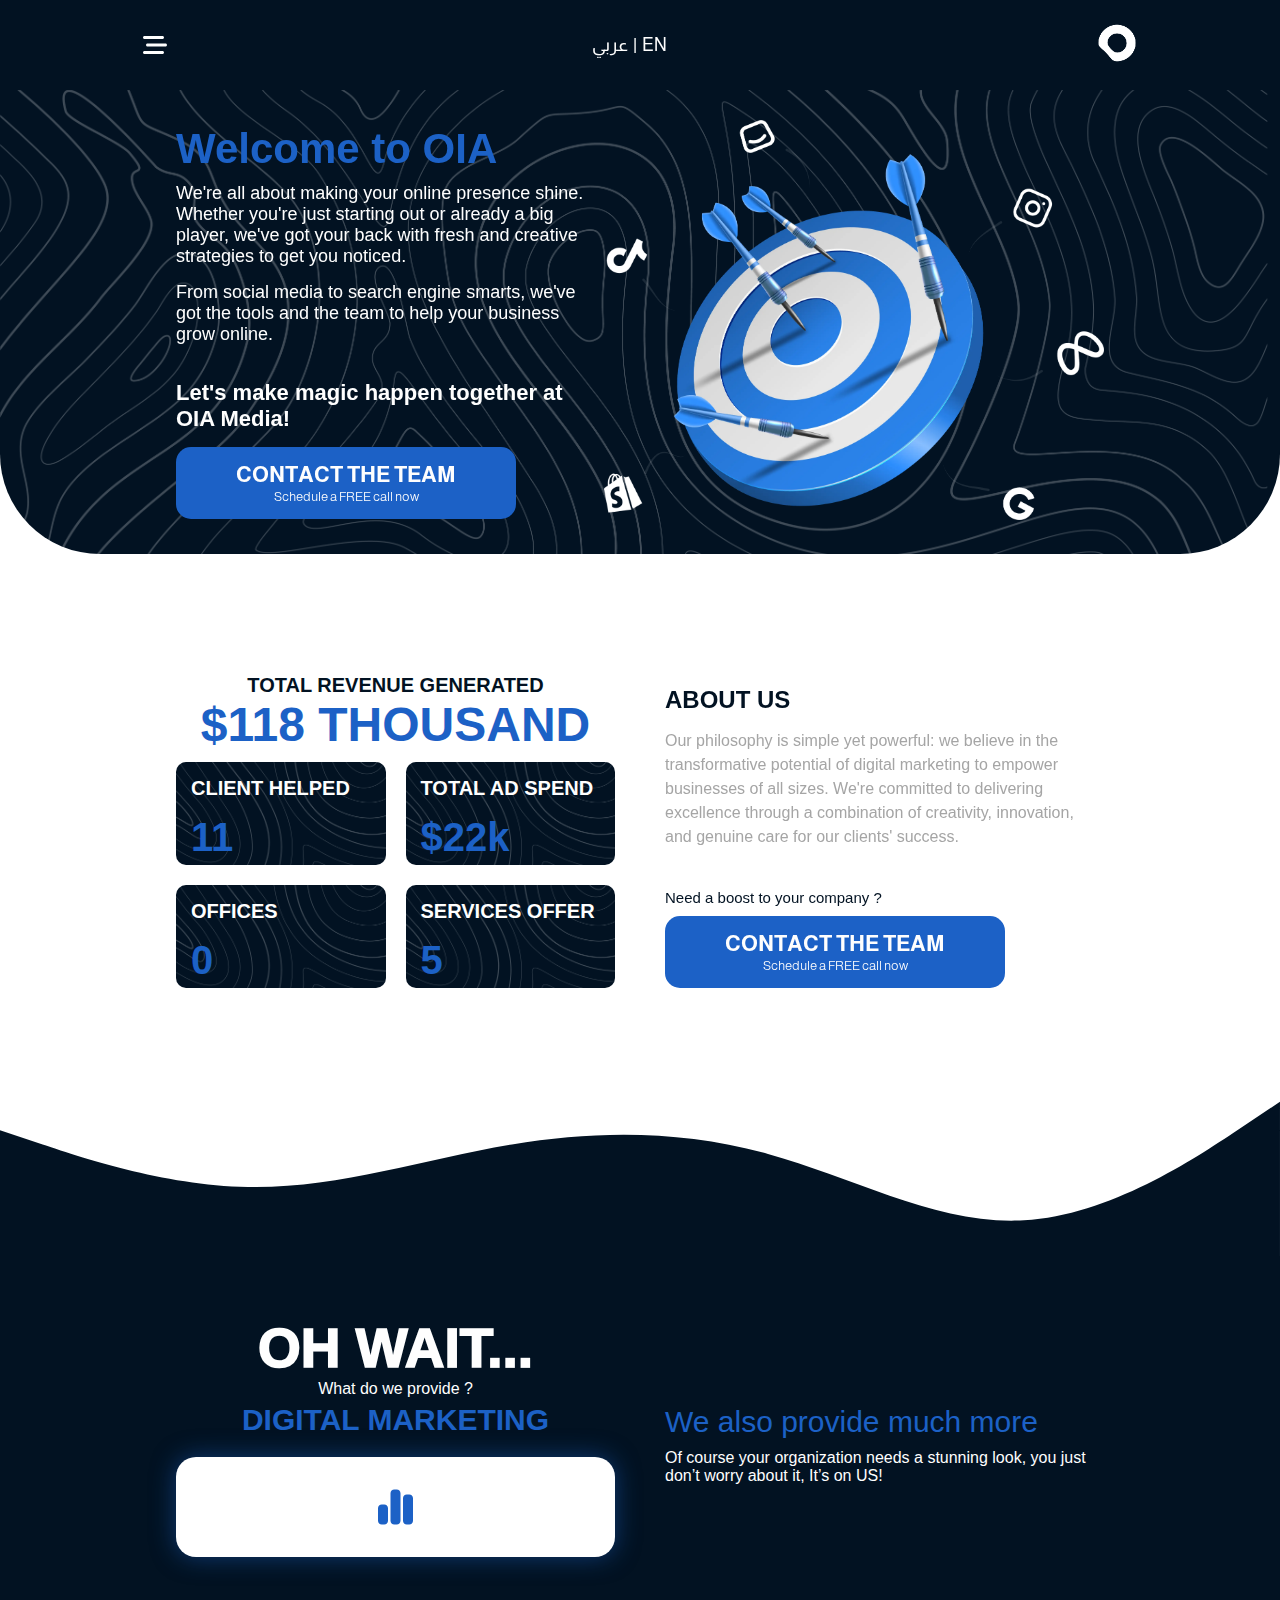
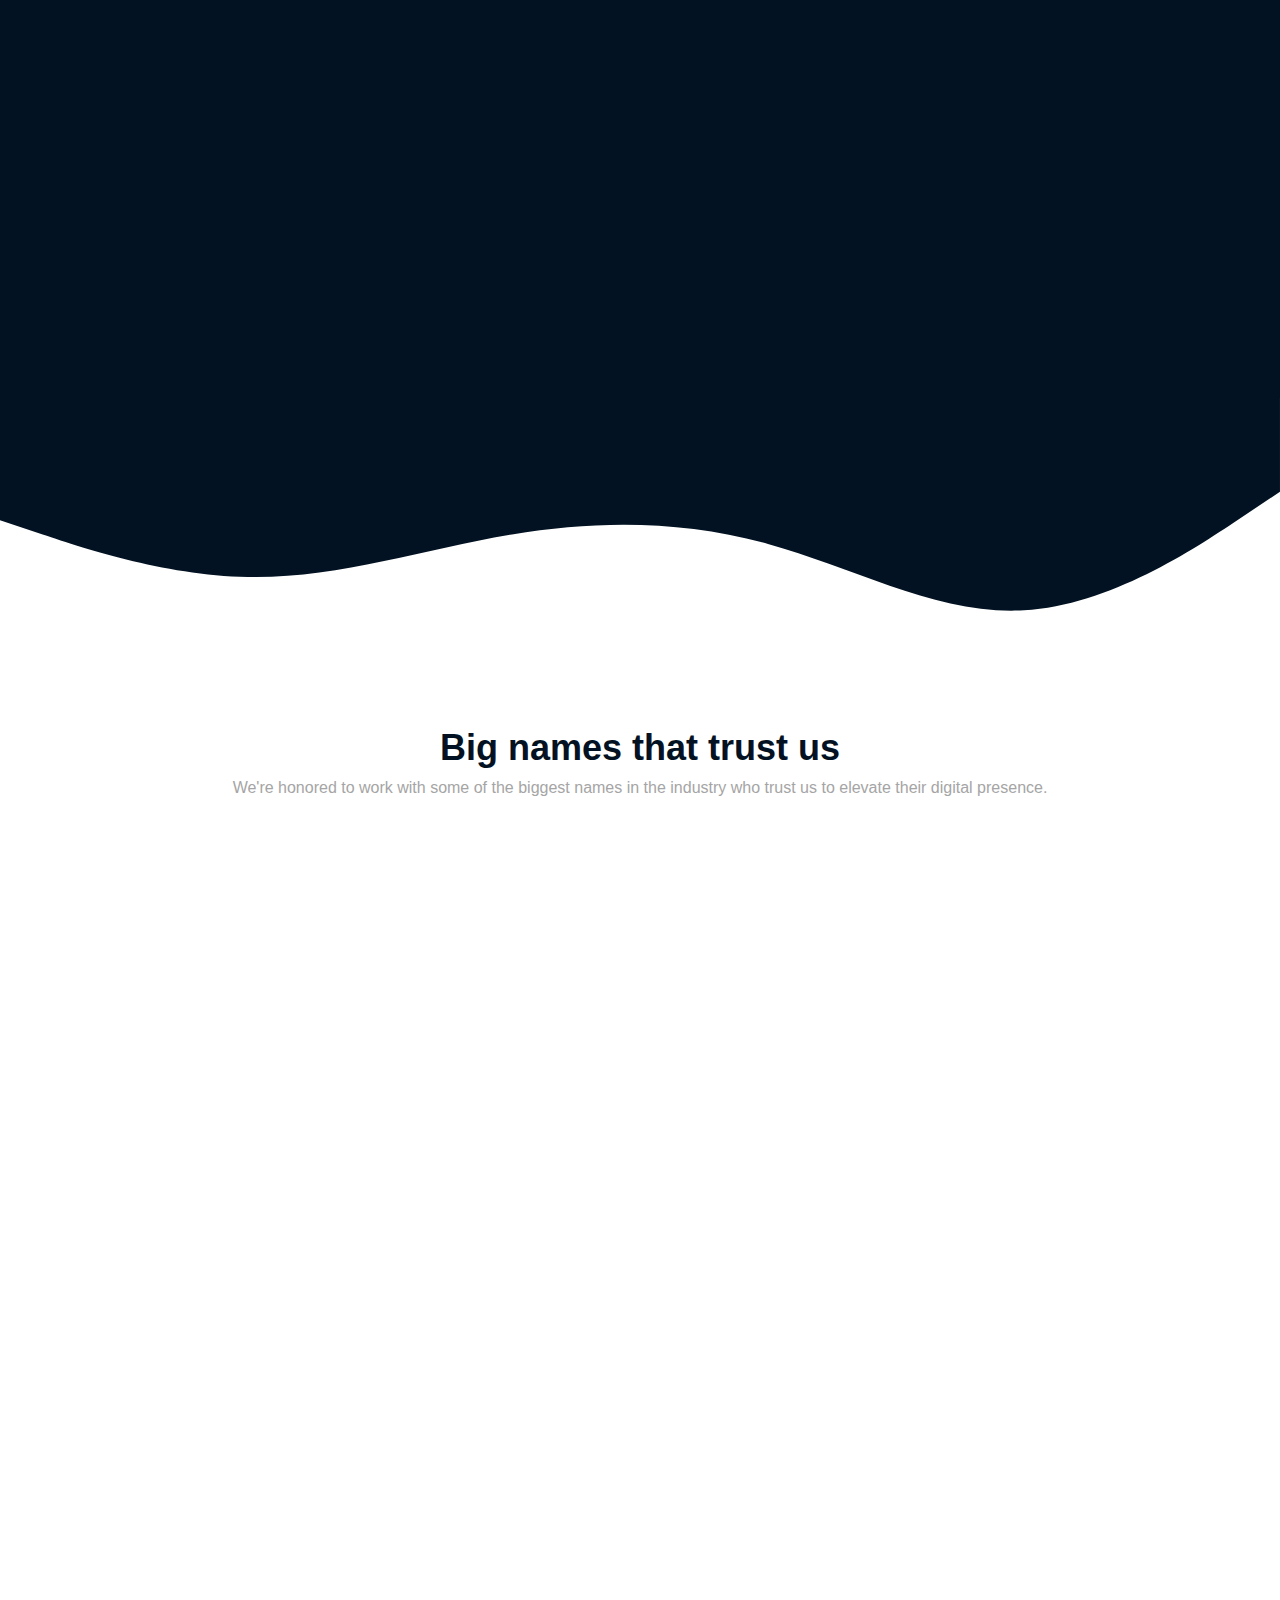
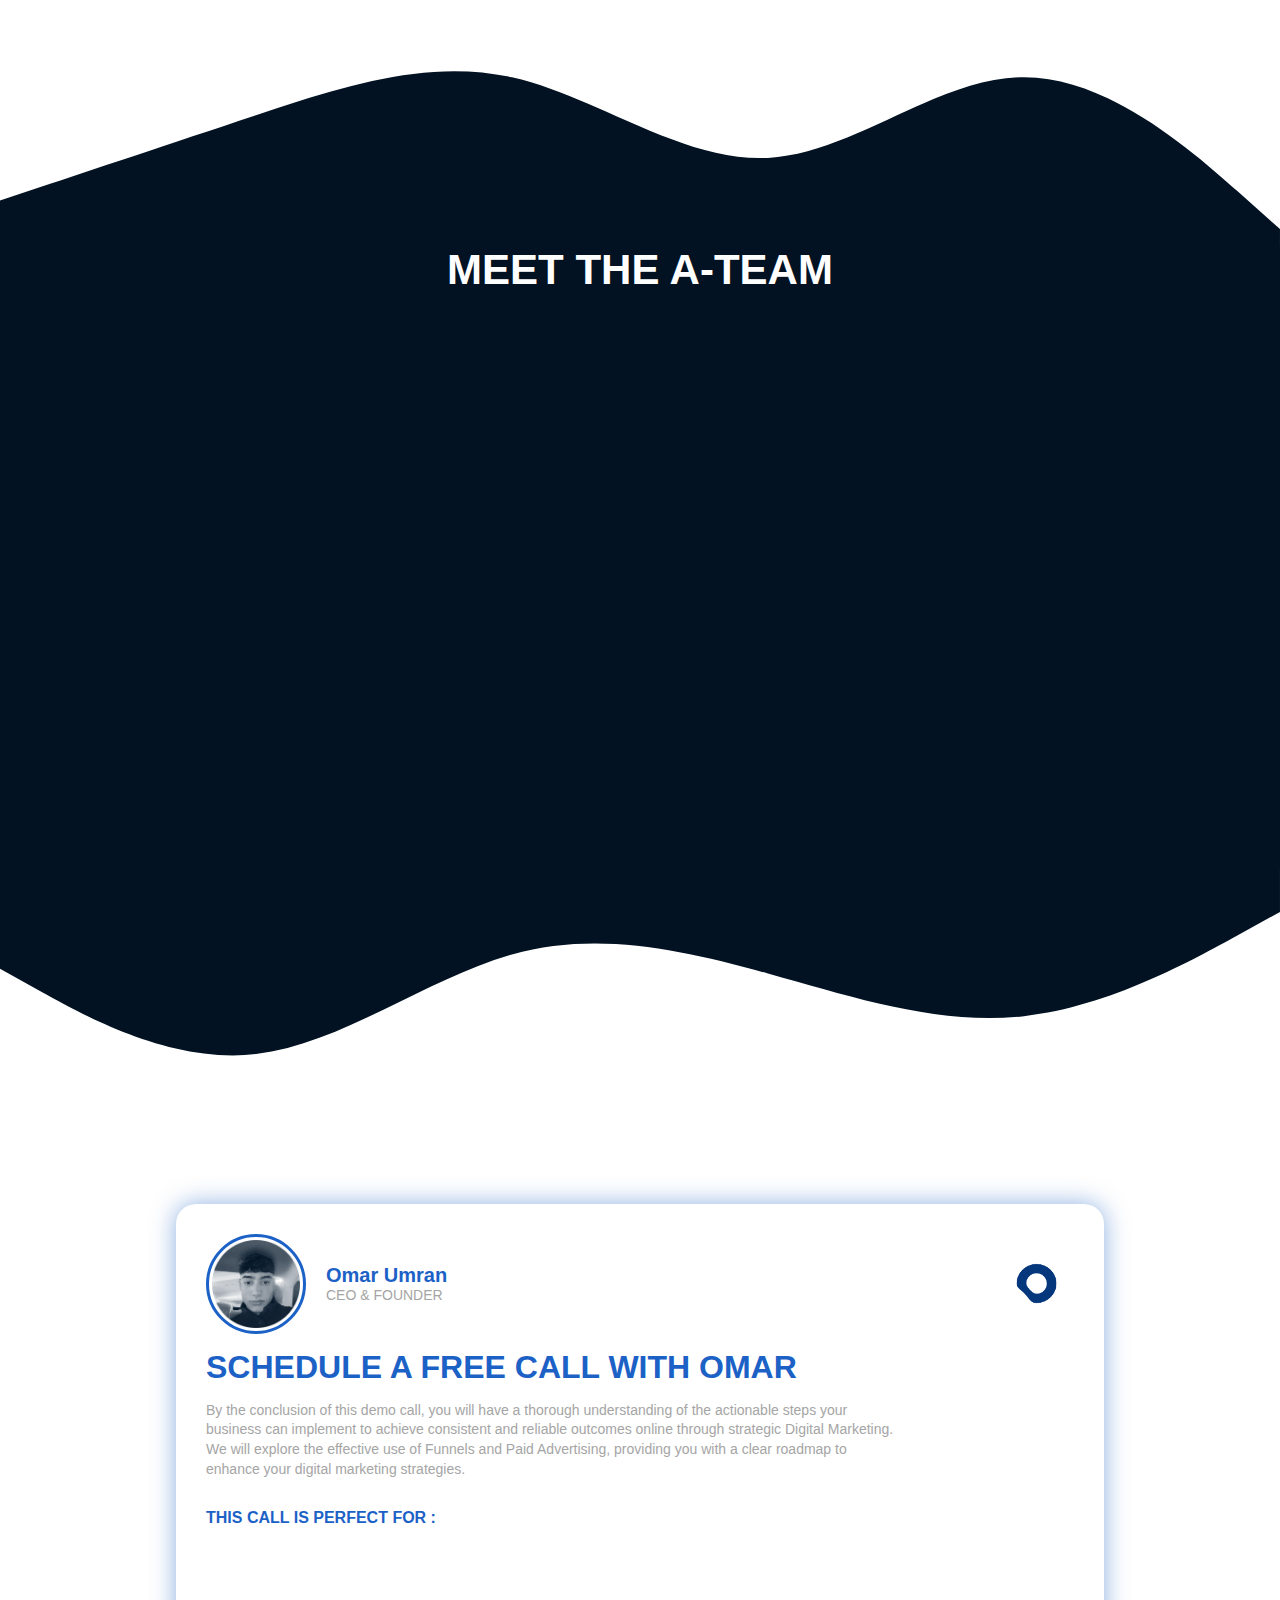
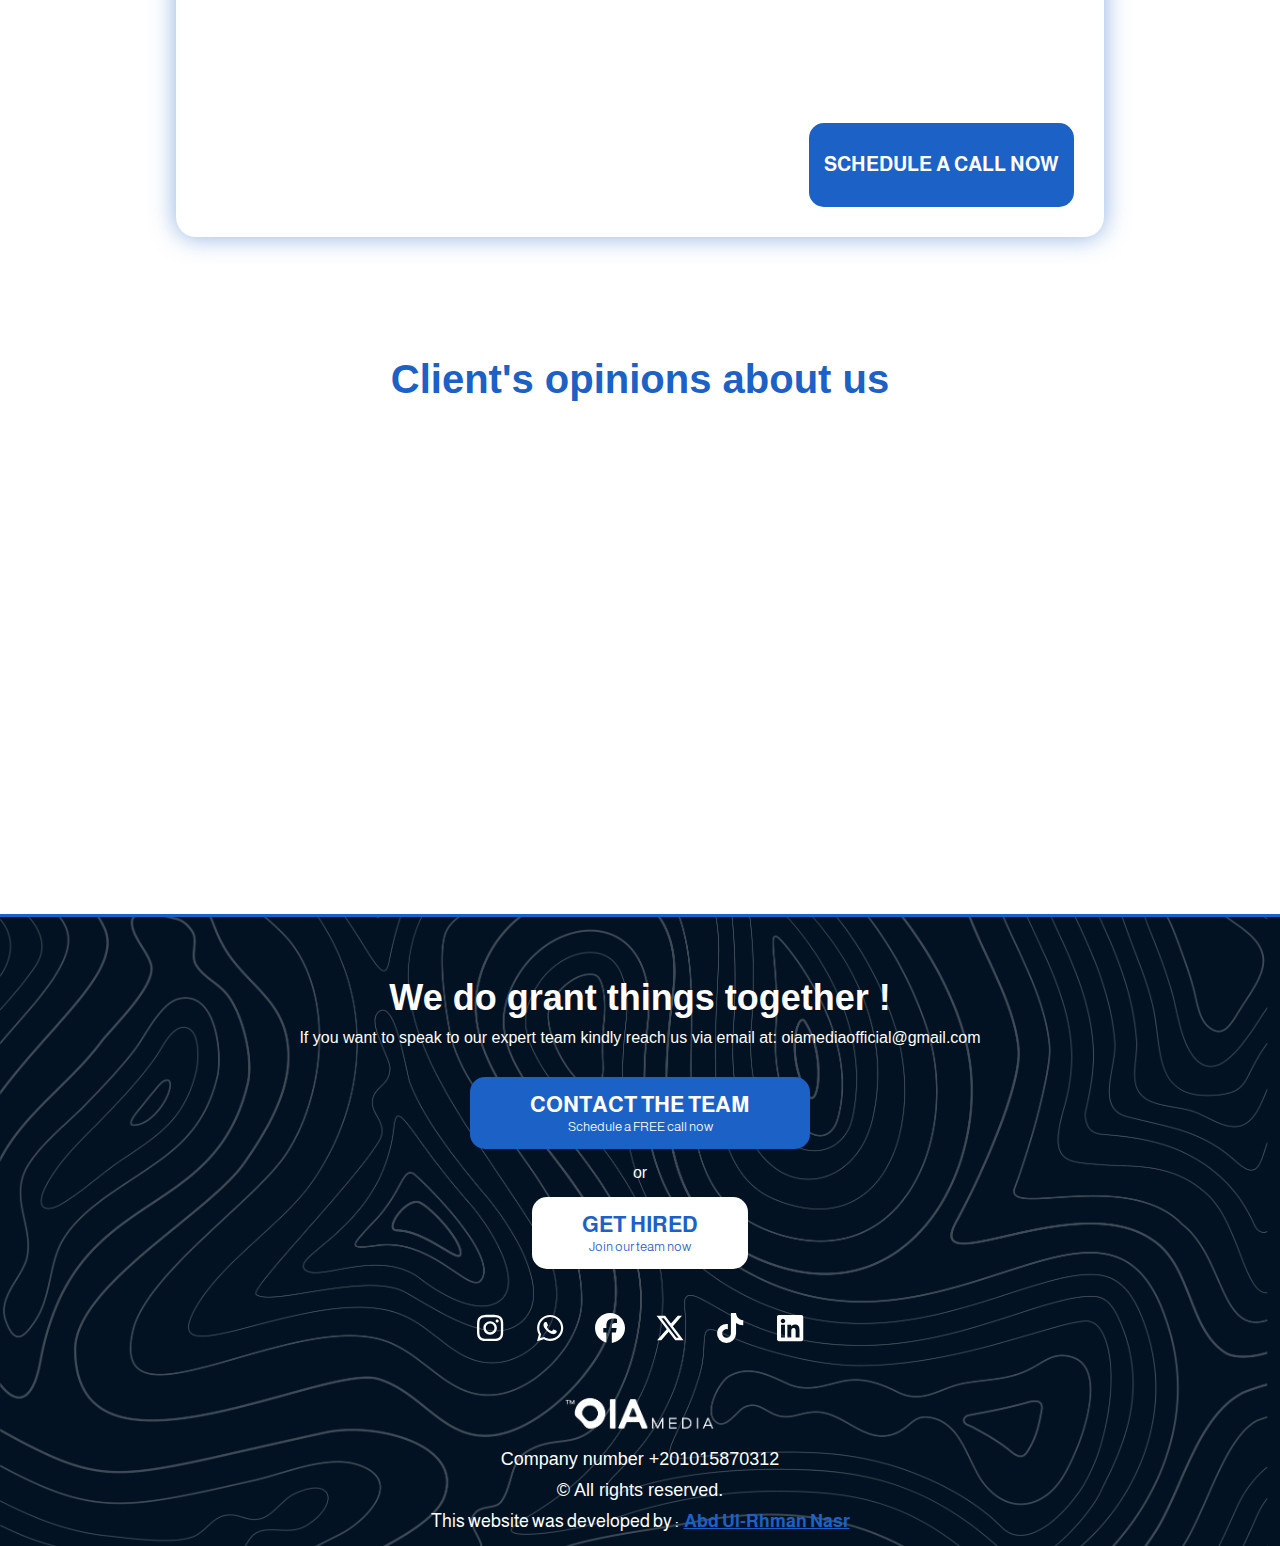
<file: index.html>
<!DOCTYPE html><html lang="en" dir="ltr"><head><!-- ----- Meta Tags -------><meta name="title" content="OIA Media"><meta name="viewport" content="width=device-width, initial-scale=1.0"><meta name="description" content="OIA - Marketing Solutions | We're all about making your online presence shine. Whether you're just starting out or already a big player, we've got your back with fresh and creative strategies to get you noticed. From social media to search engine smarts, we've got the tools and the team to help your business grow online."><meta name="keywords" content="oiamedia, oia-media, OIAmedia, OIA-Media, اويا ميديا, Digital Marketing, التسويق الرقمي, Social Media Marketing, تسويق وسائل التواصل الاجتماعي, Content Marketing, التسويق بالمحتوى, Search Engine Optimization (SEO), تحسين محركات البحث (SEO), Email Marketing, التسويق عبر البريد الإلكتروني, Pay-Per-Click (PPC) Advertising, الإعلان بالنقرة (PPC), Affiliate Marketing, التسويق بالعمولة, Influencer Marketing, التسويق بالمؤثرين, Video Marketing, التسويق بالفيديو, Mobile Marketing, التسويق عبر الجوال, Marketing Automation, أتمتة التسويق, Webinar Hosting and Promotion, استضافة وترويج الندوات عبر الإنترنت, Interactive Content Creation, إنشاء المحتوى التفاعلي, Digital Market Research, بحث السوق الرقمي, Chatbot Marketing, تسويق الدردشة الآلية, Programmatic Advertising, الإعلان البرمجي, Cross-Platform Marketing Analytics, التحليلات التسويقية عبر المنصات, Voice Search Optimization, تحسين البحث الصوتي, Personalized Marketing, التسويق المخصص, Affiliate Marketing Networks, شبكات التسويق بالعمولة, E-commerce Marketing Strategies, استراتيجيات تسويق التجارة الإلكترونية, Social Media Ad Optimization, تحسين إعلانات وسائل التواصل الاجتماعي, Google Shopping Ads, إعلانات Google Shopping, Customer Feedback Analysis, تحليل ملاحظات العملاء, Online Reputation Management (ORM), إدارة السمعة عبر الإنترنت (ORM), Hashtag Campaigns, حملات الهاشتاج, LinkedIn B2B Marketing, تسويق B2B عبر LinkedIn, Digital Product Launches, إطلاق المنتجات الرقمية, Location-Based Marketing, التسويق بناءً على الموقع, Data-Driven Marketing, التسويق المستند إلى البيانات, Behavioral Email Marketing, التسويق عبر البريد الإلكتروني بناءً على السلوك, Community Building on Social Media, بناء المجتمعات على وسائل التواصل الاجتماعي, SEO Content Writing, كتابة المحتوى لتحسين محركات البحث, Podcast Advertising, الإعلان عبر البودكاست, Facebook Pixel Implementation, تنفيذ بيكسل فيسبوك, Video Marketing Strategies, استراتيجيات التسويق بالفيديو, Lead Nurturing Techniques, تقنيات تنمية العملاء المحتملين, Digital Copywriting, كتابة النسخ الرقمية, Augmented Reality (AR) Campaigns, حملات الواقع المعزز (AR), Google Ads Remarketing, إعادة التسويق بواسطة Google Ads, B2C Digital Strategies, استراتيجيات رقمية B2C, Social Listening Tools, أدوات الاستماع الاجتماعي, Content Marketing Platforms, منصات تسويق المحتوى, Email List Segmentation, تجزئة قائمة البريد الإلكتروني, Snapchat Filters for Marketing, فلاتر سناب شات للتسويق, User Experience (UX) Design, تصميم تجربة المستخدم (UX), Interactive Emails, رسائل البريد الإلكتروني التفاعلية, Mobile App Marketing, تسويق تطبيقات الجوال, Pinterest Marketing Strategies, استراتيجيات تسويق Pinterest, Blogging and SEO, التدوين وتحسين محركات البحث, YouTube Channel Optimization, تحسين قناة YouTube, Twitter Engagement Tactics, تكتيكات التفاعل على Twitter, Virtual Events and Conferences, الأحداث والمؤتمرات الافتراضية, Display Advertising, الإعلان البصري, Online Course Marketing, تسويق الدورات عبر الإنترنت, Digital Influencer Agreements, اتفاقيات المؤثرين الرقميين, Search Engine Marketing (SEM) Strategies, استراتيجيات تسويق محركات البحث (SEM), Customer Acquisition Cost (CAC) Reduction, تقليل تكلفة ا Acquisition المشتري (CAC), Retention Marketing Strategies, استراتيجيات تسويق الاحتفاظ, Visual Search Optimization, تحسين البحث البصري, Market Segmentation and Targeting, تجزئة السوق واستهداف, Digital Wallet Promotions, ترويج المحفظة الرقمية, TikTok Challenges for Brands, تحديات TikTok للعلامات التجارية, Multi-Channel Attribution, النسبة عبر القنوات المتعددة, Native Advertising Platforms, منصات الإعلان الأصلي, Blockchain in Marketing, البلوكشين في التسويق, Customer Loyalty Programs, برامج ولاء العملاء, Dynamic Content Personalization, تخصيص المحتوى الديناميكي, Voice Assistant Marketing, تسويق مساعد الصوت, AI Chatbots for Customer Service, الدردشة الآلية لخدمة العملاء بواسطة الذكاء الاصطناعي, Niche Marketing Strategies, استراتيجيات التسويق النيش, Micro-Influencer Partnerships, شراكات المؤثرين الميكرو, GDPR Compliance in Marketing, الامتثال للحماية العامة للبيانات في التسويق, Account-Based Marketing (ABM), التسويق القائم على الحسابات (ABM), Dark Social Analytics, تحليلات الوسائط الاجتماعية المظلمة, Web Accessibility Optimization, تحسين إمكانية الوصول عبر الويب, Inclusive Marketing Campaigns, حملات التسويق الشاملة, Sustainability Marketing Initiatives, مبادرات التسويق المستدام, Emotional Marketing Techniques, تقنيات التسويق العاطفي, Storytelling in Branding, السرد في التسويق للعلامات التجارية, Employee Advocacy Programs, برامج تأييد الموظفين, Content Repurposing Strategies, استراتيجيات إعادة استخدام المحتوى, Remote Team Collaboration Tools, أدوات التعاون للفرق البعيدة, Diversity and Inclusion in Marketing, التنوع والشمول في التسويق, Influencer Marketing Platforms, منصات تسويق المؤثرين, Digital Marketing Trends, توجهات التسويق الرقمي, Voice Search Marketing Strategies, استراتيجيات التسويق عبر البحث الصوتي, Cross-Platform Content Marketing, التسويق عبر محتوى عبر المنصات, Long-Tail Keyword Optimization, تحسين الكلمات الرئيسية طويلة الذيل, Intent-Based Keyword Research, بحث الكلمات الرئيسية بناءً على النية, Chatbot Customer Support Integration, دمج الدعم العملاء بواسطة الدردشة الآلية, Marketing Budget Allocation, تخصيص ميزانية التسويق, AI-Powered Marketing Automation, أتمتة التسويق بالذكاء الاصطناعي, Visual Search Engine Optimization (VSEO), تحسين محرك البحث البصري (VSEO), Content Gap Analysis, تحليل الفجوة في المحتوى, Product Page Optimization, تحسين صفحة المنتج, Multi-Channel Marketing Attribution, النسبة عبر التسويق عبر القنوات المتعددة, Omnichannel Customer Experience, تجربة العميل عبر كافة القنوات, Mobile-First Indexing, فهرسة الجوال أولاً, Content Velocity, سرعة المحتوى, Marketing Technology Stack, تكنولوجيا التسويق المكدسة, Personal Branding Strategies, استراتيجيات العلامة الشخصية, Social Commerce Integration, دمج التجارة الاجتماعية, Marketing Analytics Dashboards, لوحات تحليلات التسويق, Video SEO, تحسين محرك البحث للفيديو, Email Deliverability Optimization, تحسين توصيل البريد الإلكتروني, Marketing Automation Workflows, سير العمل لأتمتة التسويق, Sentiment Analysis in Social Media, تحليل المشاعر في وسائل التواصل الاجتماعي, Content Curation Techniques, تقنيات الانتقاء المحتوى, Video Content Marketing, تسويق المحتوى بالفيديو, Social Media Management Tools, أدوات إدارة وسائل التواصل الاجتماعي, Reputation Management Strategies, استراتيجيات إدارة السمعة, Interactive Content Marketing, التسويق بالمحتوى التفاعلي, Influencer Marketing Campaigns, حملات التسويق بالمؤثرين, Customer Journey Optimization, تحسين رحلة العميل, Content Marketing ROI, عائد الاستثمار في التسويق بالمحتوى, SEO Strategy, استراتيجية SEO, Social Media Engagement, التفاعل على وسائل التواصل الاجتماعي, Lead Generation Strategies, استراتيجيات توليد العملاء المحتملين, Content Marketing Tactics, تكتيكات التسويق بالمحتوى"><meta name="robots" content="index, follow"><meta http-equiv="Content-Type" content="text/html; charset=utf-8"><meta name="language" content="English"><meta name="author" content="Abd Ul-Rhman Nasr"><!-- ----- Google Config -------><script async src="https://www.googletagmanager.com/gtag/js?id=G-SE4CP6T0S6"></script><script src="assets/js/google_config.js"></script><!-- ----- Google Fonts -------><link rel="preconnect" href="https://fonts.googleapis.com">
<link rel="preconnect" href="https://fonts.gstatic.com" crossorigin>
<link href="https://fonts.googleapis.com/css2?family=Almarai:wght@300;400;700;800&family=Rubik:ital,wght@0,300..900;1,300..900&display=swap" rel="stylesheet">
<link rel="preconnect" href="https://fonts.googleapis.com">
<link rel="preconnect" href="https://fonts.gstatic.com" crossorigin>
<link href="https://fonts.googleapis.com/css2?family=Cairo:wght@200..1000&display=swap" rel="stylesheet"><!-- ----- Font Awesome Library -------><link rel="stylesheet" href="assets/libraries/css/all.min.css"><!-- ----- Aos Library -------><link rel="stylesheet" href="assets/libraries/css/aos.css"><!-- ----- Google Config Analytics -------><!-- ----- Stylesheets -------><link rel="stylesheet" href="assets/css/style.min.css"><link rel="shortcut icon" href="assets/images/favicon.ico" type="image/x-icon"><title>OIA - Marketing Solutions</title></head><body><div class="wrapper" id="homePage"><main><header><div class="progress-container"><div class="progress-bar" id="progress-bar"></div></div><div class="container"><input id="btn" type="checkbox" name="btn"><label class="menu-btn" for="btn"><i class="fa-solid fa-bars-staggered"></i></label><ul class="translate"><li class="item"> <a class="link" href="#" onclick="changeLanguage('ar')">عربي</a></li><span>|</span><li class="item"> <a class="link" href="#" onclick="changeLanguage('en')">EN</a></li></ul><a class="logo" href="index.html"><img src="assets/images/logo1.webp" alt="logo"></a><div class="menu"><div class="child"><p class="name" data-translate="nav-title1">menu</p><div class="items"><a href="#hero" data-translate="nav-item1">home</a><a href="#about" data-translate="nav-item2">about</a><a href="services.html" data-translate="nav-item3">Services</a><a href="#team" data-translate="nav-item4">our team</a></div></div><div class="child"><p class="name" data-translate="nav-title2">get in touch</p><div class="items"><a href="contact.html" data-translate="nav-item5">contact us</a><a href="hire.html" data-translate="nav-item6">get hired</a></div></div><div class="child"><p class="name" data-translate="nav-title3">get social</p><div class="items"><a href="https://wa.me/+201015870312" target="_blank">whatsapp</a><a href="https://www.facebook.com/profile.php?id=61556020247187" target="_blank">facebook</a><a href="https://www.linkedin.com/in/oia-media-837a482b4/" target="_blank">linkedin</a><a href="https://www.instagram.com/oiamedia.ar/" target="_blank">instagram</a><a href="https://www.tiktok.com/@oiamedia" target="_blank">tiktok</a><a href="https://twitter.com/oiamedia_" target="_blank">X</a></div></div></div></div></header><section class="hero" id="hero"><div class="container"><div class="content" data-aos="fade-right"><h1 class="title" data-translate="hero-title">Welcome to OIA</h1><p class="description1" data-translate="hero-description1">We're all about making your online presence shine. Whether you're just starting out or already a big player, we've got your back with fresh and creative strategies to get you noticed.</p><p class="description2" data-translate="hero-description2">From social media to search engine smarts, we've got the tools and the team to help your business grow online.</p><p class="slogan" data-translate="hero-description3">Let's make magic happen together at OIA Media!</p><a href="contact.html"><button><p class="text" data-translate="hero-btn-text"> CONTACT THE TEAM</p><p class="description" data-translate="hero-btn-description">Schedule a FREE call now</p></button></a></div><div class="hero-img"><img class="dart_pc" src="assets/images/dart_pc.webp" alt="Hero Landing Image"><img class="dart_phone" src="assets/images/dart_phone.webp" alt="Hero Landing Image"></div></div></section><section class="about" id="about"><div class="container"><div class="stats"><p class="a" data-translate="about-title">TOTAL REVENUE GENERATED</p><p class="title" data-translate="about-number">$118 THOUSAND</p><div class="cards"><div class="card"><p class="name" data-translate="about-card1">CLIENT HELPED</p><p class="number" data-goal="11">11</p></div><div class="card"><p class="name" data-translate="about-card2">TOTAL AD SPEND</p><p class="number money">$<span class="number" data-goal="22">22</span></p></div><div class="card"><p class="name" data-translate="about-card3">OFFICES</p><p class="number">0</p></div><div class="card"><p class="name" data-translate="about-card4">SERVICES OFFER</p><p class="number" data-goal="5">5</p></div></div></div><div class="content" data-aos="fade-up"><p class="a" data-translate="about-text">ABOUT US</p><p class="b" data-translate="about-description">Our philosophy is simple yet powerful: we believe in the transformative potential of digital marketing to empower businesses of all sizes. We're committed to delivering excellence through a combination of creativity, innovation, and genuine care for our clients' success.</p><p class="c" data-translate="about-notice">Need a boost to your company ?</p><a href="contact.html"><button><p class="text" data-translate="about-btn-text"> CONTACT THE TEAM</p><p class="description" data-translate="about-btn-description">Schedule a FREE call now</p></button></a></div></div></section><svg class="feature-top-wave" xmlns="http://www.w3.org/2000/svg" viewBox="0 0 1440 320"><path fill="var(--bg-color-dark)" fill-opacity="1" d="M0,160L48,176C96,192,192,224,288,224C384,224,480,192,576,176C672,160,768,160,864,186.7C960,213,1056,267,1152,261.3C1248,256,1344,192,1392,160L1440,128L1440,320L1392,320C1344,320,1248,320,1152,320C1056,320,960,320,864,320C768,320,672,320,576,320C480,320,384,320,288,320C192,320,96,320,48,320L0,320Z"></path></svg><section class="features" id="features"><div class="container"><div class="content"><p class="a" data-translate="features-title">OH WAIT...</p><p class="b" data-translate="features-description">What do we provide ?</p><p class="title" data-translate="features-item">DIGITAL MARKETING</p><div class="digital-card"><div class="icon"><i class="fa-solid fa-chart-simple"></i></div></div><p class="description" data-translate="features-item-description1" data-aos="fade-up" data-aos-delay="0">At OIA Media, we specialize in digital marketing strategies that boost your online visibility and sales. Our expertise includes smart use of social media, effective SEO, and strategic paid advertising to help your business thrive in the digital world.</p><p class="description" data-translate="features-item-description2" data-aos="fade-up" data-aos-delay="150">We view our relationship with you as a partnership, customizing our approaches to meet your unique needs. This involves a sharp focus on paid ads, where we target your potential customers precisely to ensure that your investment yields maximum returns.</p><p class="description" data-translate="features-item-description3" data-aos="fade-up" data-aos-delay="300">Committed to your success, we aim to enhance your online presence and increase sales through a blend of organic and paid strategies. Let's collaborate to make your brand stand out and drive higher sales with effective digital marketing. Talking about Return on Ad Spend (ROAS), if we don't generate more sales than you spend, you get your money back — that's a guarantee.</p></div><div class="test"><p class="title" data-translate="features-items-title">We also provide much more</p><p class="description" data-translate="features-items-description">Of course your organization needs a stunning look, you just don’t worry about it, It’s on US!</p><div class="cards"><div class="card" data-aos="fade-left" data-aos-delay="0"><div class="icon"><i class="fas fa-fingerprint"></i></div><p class="name" data-translate="features-card1">BRANDING</p></div><div class="card" data-aos="fade-left" data-aos-delay="150"><div class="icon"><i class="fas fa-globe"></i></div><p class="name" data-translate="features-card2">WEB DESIGN</p></div><div class="card" data-aos="fade-left" data-aos-delay="300"><div class="icon"><i class="far fa-circle-play"></i></div><p class="name" data-translate="features-card3">CONTENT CREATION</p></div><div class="card" data-aos="fade-left" data-aos-delay="450"><div class="icon"><i class="fab fa-facebook"></i></div><p class="name" data-translate="features-card4">SOCIAL MEDIA MANAGEMENT</p></div></div></div></div></section><svg class="feature-down-wave" xmlns="http://www.w3.org/2000/svg" viewBox="0 0 1440 320"><path fill="var(--bg-color-dark)" fill-opacity="1" d="M0,160L48,176C96,192,192,224,288,224C384,224,480,192,576,176C672,160,768,160,864,186.7C960,213,1056,267,1152,261.3C1248,256,1344,192,1392,160L1440,128L1440,0L1392,0C1344,0,1248,0,1152,0C1056,0,960,0,864,0C768,0,672,0,576,0C480,0,384,0,288,0C192,0,96,0,48,0L0,0Z"></path></svg><section class="clients" id="clients"><div class="container"><div class="content"><p class="title" data-translate="clients-title">Big names that trust us</p><p class="description" data-translate="clients-description">We're honored to work with some of the biggest names in the industry who trust us to elevate their digital presence.</p></div><div class="cards"><div class="row"><div class="card" data-aos="fade-up" data-aos-delay="0"><div class="icon"><img src="assets/images/Sajem.webp" alt="Client Img"></div><div class="data"><p class="name">SAJEM</p><p class="job">Fragrances</p><p class="region">KSA</p></div></div><div class="card" data-aos="fade-up" data-aos-delay="150"><div class="icon"><img src="assets/images/Menatlity.webp" alt="Client Img"></div><div class="data"><p class="name">MENTALITY</p><p class="job">Clinic</p><p class="region">ARE</p></div></div></div><div class="row"><div class="card" data-aos="fade-up" data-aos-delay="300"><div class="icon"><img src="assets/images/Edutudy.webp" alt="Client Img"></div><div class="data"><p class="name">EDUTUDY</p><p class="job">Educational</p><p class="region">TRKY</p></div></div><div class="card" data-aos="fade-up" data-aos-delay="450"><div class="icon"><img src="assets/images/Alemny.webp" alt="Client Img"></div><div class="data"><p class="name">ALLEMNY</p><p class="job">Education</p><p class="region">KW</p></div></div></div></div></div></section><svg class="team-top-wave" xmlns="http://www.w3.org/2000/svg" viewBox="0 0 1440 320"><path fill="var(--bg-color-dark)" fill-opacity="1" d="M0,256L48,240C96,224,192,192,288,160C384,128,480,96,576,117.3C672,139,768,213,864,208C960,203,1056,117,1152,117.3C1248,117,1344,203,1392,245.3L1440,288L1440,320L1392,320C1344,320,1248,320,1152,320C1056,320,960,320,864,320C768,320,672,320,576,320C480,320,384,320,288,320C192,320,96,320,48,320L0,320Z"></path></svg><section class="team" id="team"><div class="container"><p class="title" data-translate="team-title">MEET THE A-TEAM</p><div class="cards"><div class="row"><div class="card" data-aos="fade-up" data-aos-delay="0"><div class="icon"> <img src="assets/images/omar.webp" alt="Team Member"></div><div class="about"><p class="name">Omar Umran</p><p class="job">CEO & FOUNDER</p></div></div></div><div class="row"><div class="card" data-aos="fade-down" data-aos-delay="150"> <div class="icon"> <img src="assets/images/mostafa.webp" alt="Team Member"></div><div class="about"><p class="name">Mostafa Yasser</p><p class="job">Creative Director</p></div></div><div class="card" data-aos="fade-up" data-aos-delay="300"> <div class="icon"> <img src="assets/images/abdo.webp" alt="Team Member"></div><div class="about"><p class="name">Abdelrahman Samir</p><p class="job">Chief Marketing Officer</p></div></div></div><div class="row"><div class="card" data-aos="fade-down" data-aos-delay="450"> <div class="icon"> <img src="assets/images/abdo2.webp" alt="Team Member"></div><div class="about"><p class="name" dir="ltr">Abdelrahman M.</p><p class="job">Sales Agent</p></div></div><div class="card" data-aos="fade-up" data-aos-delay="600"> <div class="icon"> <img src="assets/images/fatema.webp" alt="Team Member"></div><div class="about"><p class="name">Fatma</p><p class="job">Copywriter</p></div></div></div></div><div class="description"><p data-aos="fade-up" data-aos-delay="0" data-translate="team-description1">Dive into a world where unparalleled talent meets unmatched experience. Our A-Team is the core of our agency, boasting a collective 10 years of expertise across various industries. We're a dynamic group of visionaries, each selected for our unique skills and dedication to excellence.</p><p data-aos="fade-up" data-aos-delay="150" data-translate="team-description2">Our broad spectrum of knowledge empowers us to deliver innovative solutions that redefine standards. Whether it's digital marketing, business strategy, or creative execution, we're at the cutting edge, Ensuring our clients not to only keep the pace but lead the pack.</p><p data-aos="fade-up" data-aos-delay="300" data-translate="team-description3">Partnering with us means joining forces with a team dedicated to your success. We blend collaboration with proven methods to turn challenges into triumphs.</p><p data-aos="fade-up" data-aos-delay="450" data-translate="team-description4">Experience the future of digital success with the A-Team.</p></div></div></section><svg class="team-down-wave" xmlns="http://www.w3.org/2000/svg" viewBox="0 0 1440 320"><path fill="var(--bg-color-dark)" fill-opacity="1" d="M0,128L48,154.7C96,181,192,235,288,224C384,213,480,139,576,112C672,85,768,107,864,133.3C960,160,1056,192,1152,181.3C1248,171,1344,117,1392,90.7L1440,64L1440,0L1392,0C1344,0,1248,0,1152,0C1056,0,960,0,864,0C768,0,672,0,576,0C480,0,384,0,288,0C192,0,96,0,48,0L0,0Z"></path></svg><section class="contact-home" id="contact"><div class="container"><div class="card"><div class="header"><div class="data"><div class="icon"><img src="assets/images/omar-full.webp" alt="Card Logo"></div><div class="info"><p class="name">Omar Umran</p><p class="job">CEO & FOUNDER</p></div></div><div class="logo"> <img src="assets/images/blue-logo.webp" alt="Logo"></div></div><div class="body"><p class="title" data-translate="contact-card-title">SCHEDULE A FREE CALL WITH OMAR</p><p class="description" data-translate="contact-card-description">By the conclusion of this demo call, you will have a thorough understanding of the actionable steps your business can implement to achieve consistent and reliable outcomes online through strategic Digital Marketing. We will explore the effective use of Funnels and Paid Advertising, providing you with a clear roadmap to enhance your digital marketing strategies.</p><div class="wrapper"><ul><p class="ul-title" data-translate="contact-items-title">THIS CALL IS PERFECT FOR :</p><li class="item" data-aos="fade-up" data-aos-delay="0"><p data-translate="contact-item1">Businesses wanting to turn their website into a high-converting funnel using digital marketing.</p></li><li class="item" data-aos="fade-up" data-aos-delay="150"><p data-translate="contact-item2">Offline businesses ready to go online with effective digital marketing strategies.</p></li><li class="item" data-aos="fade-up" data-aos-delay="300"><p data-translate="contact-item3">Companies aiming to boost revenue with sales funnels and conversion optimization.</p></li><li class="item" data-aos="fade-up" data-aos-delay="450"><p data-translate="contact-item4">Those looking to improve conversion rates and order value through targeted paid ads.</p></li><li class="item" data-aos="fade-up" data-aos-delay="600"><p data-translate="contact-item5">Businesses seeking a reliable agency with expertise in digital marketing and paid advertising.</p></li></ul><a href="contact.html"><button><p class="text" data-translate="contact-card-btn">SCHEDULE A CALL NOW</p></button></a></div></div></div></div></section><section class="opinions" id="opinions"><div class="container"><p class="title" data-translate="opinion-title">Client's opinions about us</p><div class="cards"><div class="row"><div class="card" data-aos="fade-up" data-aos-delay="0"><div class="data"><div class="icon"> <img src="assets/images/Sajem.webp" alt="image"></div><div class="about"><p class="name">Sajem</p><p class="job">Fragrances | KSA</p></div></div><p class="description" data-translate="opinion-card1">Their service boosted our sales. Worth the investment.</p></div><div class="card" data-aos="fade-up" data-aos-delay="150"> <div class="data"><div class="icon"> <img src="assets/images/Menatlity.webp" alt="image"></div><div class="about"><p class="name">MENTALITY</p><p class="job">Clinic | ARE</p></div></div><p class="description" data-translate="opinion-card2">They responded to our needs quickly. Very cooperative team.</p></div></div><div class="row"><div class="card" data-aos="fade-up" data-aos-delay="300"> <div class="data"><div class="icon"> <img src="assets/images/Edutudy.webp" alt="image"></div><div class="about"><p class="name">EDUTUDY</p><p class="job">Educational | TRKY</p></div></div><p class="description" data-translate="opinion-card3">Amazed by their creative ideas. Completely different marketing.</p></div><div class="card" data-aos="fade-up" data-aos-delay="450"> <div class="data"><div class="icon"> <img src="assets/images/Alemny.webp" alt="image"></div><div class="about"><p class="name">ALLEMNY</p><p class="job">Education | KW</p></div></div><p class="description" data-translate="opinion-card4">Tangible and fast results. Clear improvement in our digital presence.</p></div></div></div></div></section><span id="scroll-up"><i class="fas fa-angles-up"></i></span><footer><div class="container"><div class="content"><p class="title" data-translate="footer-title">We do grant things together !</p><p class="description" data-translate="footer-description">If you want to speak to our expert team kindly reach us via email at: oiamediaofficial@gmail.com</p></div><div class="btns"><a href="contact.html"><button class="contact-btn" type="submit"><p class="text" data-translate="footer-btn1-text">CONTACT THE TEAM</p><p class="description" data-translate="footer-btn1-description">Schedule a FREE call now</p></button></a><p data-translate="footer-divider">or</p><a href="hire.html"><button class="hire-btn" type="submit"><p class="text" data-translate="footer-btn2-text">GET HIRED</p><p class="description" data-translate="footer-btn2-description">Join our team now</p></button></a></div><div class="social-platforms"><div class="platform"><a href="https://www.instagram.com/oiamedia.ar/" target="_blank"><i class="fa-brands fa-instagram" style="color: var(--text-color-light);"></i></a></div><div class="platform"><a href="https://wa.me/+201015870312" target="_blank"><i class="fa-brands fa-whatsapp" style="color: var(--text-color-light);"></i></a></div><div class="platform"><a href="https://www.facebook.com/profile.php?id=61556020247187" target="_blank"><i class="fa-brands fa-facebook" style="color: var(--text-color-light);"></i></a></div><div class="platform"><a href="https://twitter.com/oiamedia_" target="_blank"><i class="fa-brands fa-x-twitter" style="color: var(--text-color-light);"></i></a></div><div class="platform"><a href="https://www.tiktok.com/@oiamedia" target="_blank"><i class="fa-brands fa-tiktok" style="color: var(--text-color-light);"></i></a></div><div class="platform"><a href="https://www.linkedin.com/in/oia-media-837a482b4/" target="_blank"><i class="fa-brands fa-linkedin" style="color: var(--text-color-light);"></i></a></div></div><div class="rights"><div class="icon"><img src="assets/images/logo.webp" alt="OIA Media"></div><p> <span data-translate="footer-number">Company number </span><a href="tel:+201015870312">+201015870312</a></p><p data-translate="footer-rights">© All rights reserved.</p><div class="developer"><p data-translate="dev">This website was developed by :</p><a href="https://www.linkedin.com/in/abd-ul-rhman-nasr-3b9304232/">Abd Ul-Rhman Nasr</a></div></div></div></footer><!-- ----- Font Awesome Library -------><script src="assets/libraries/js/all.min.js"> </script><!-- ----- Aos Library -------><script src="assets/libraries/js/aos.js"> </script><!-- ----- Stylesheets -------><script src="assets/js/script.js"></script></main></div></body></html>
</file>
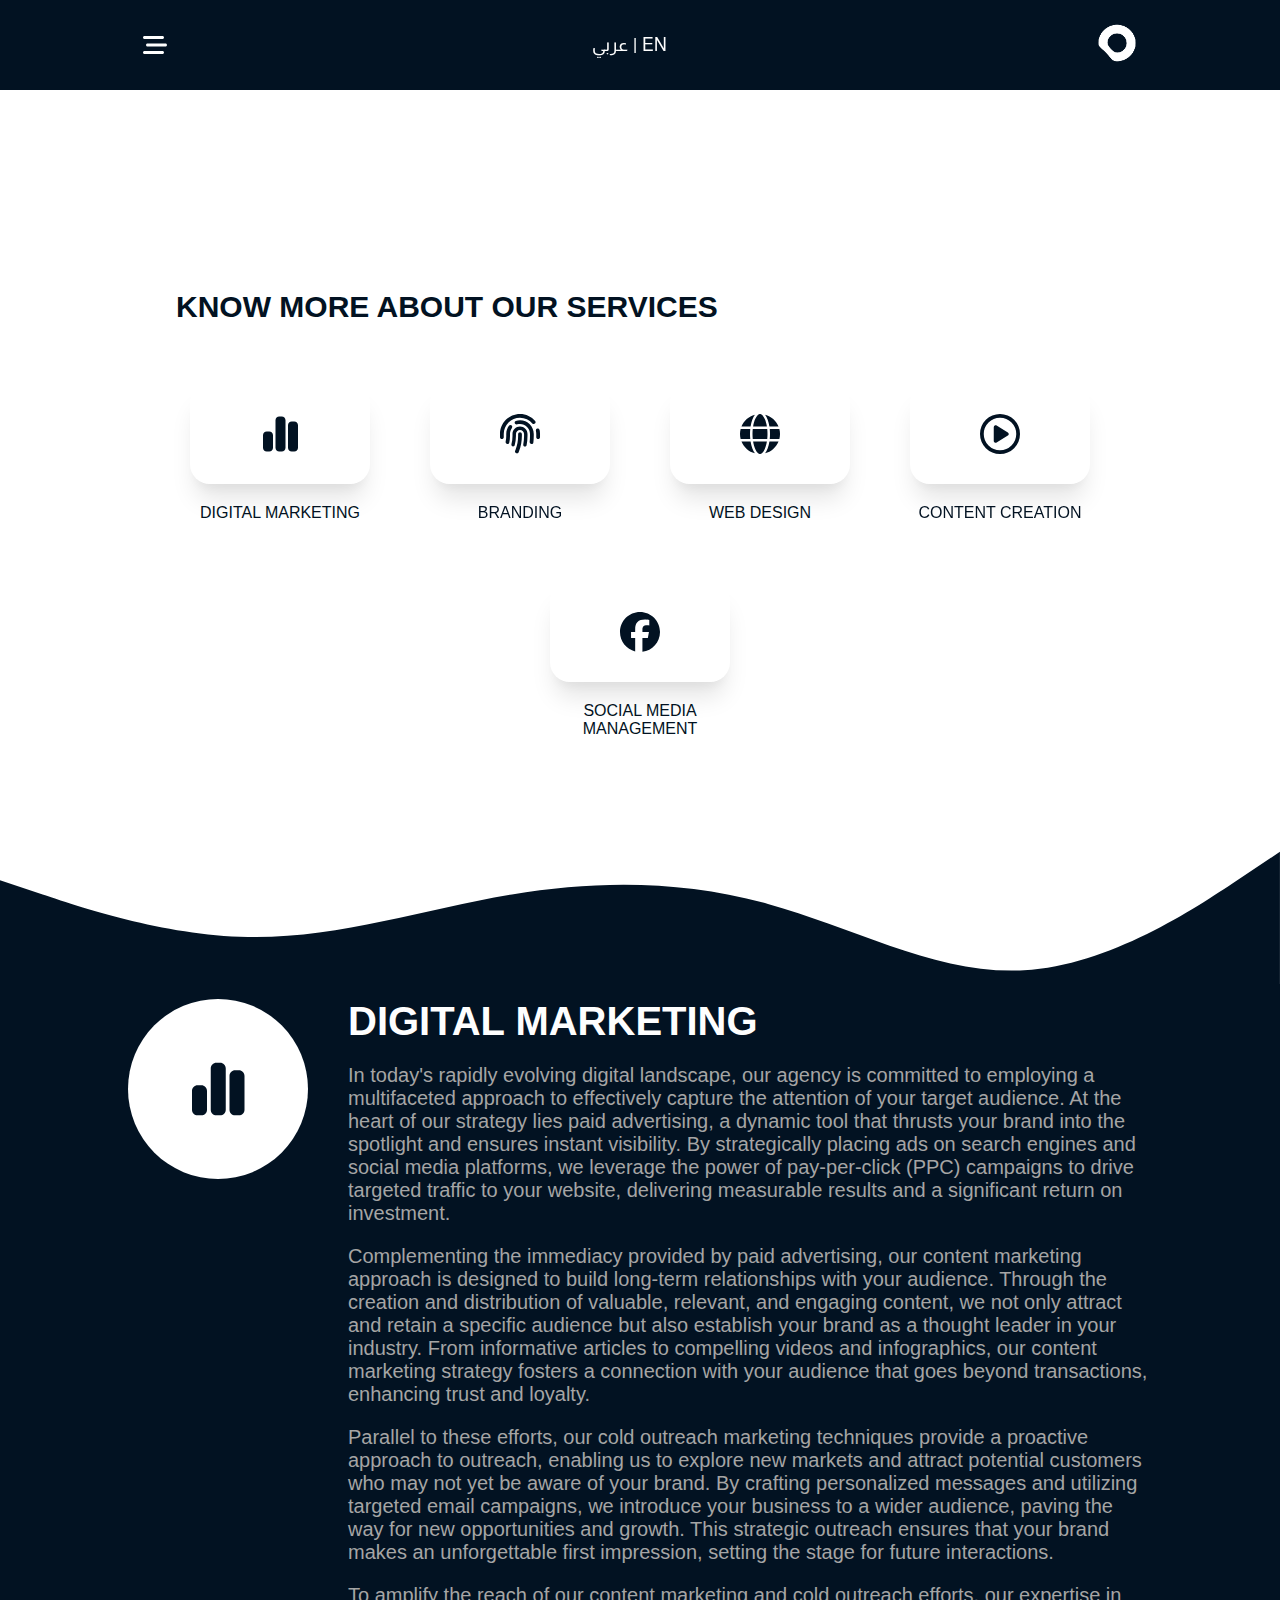
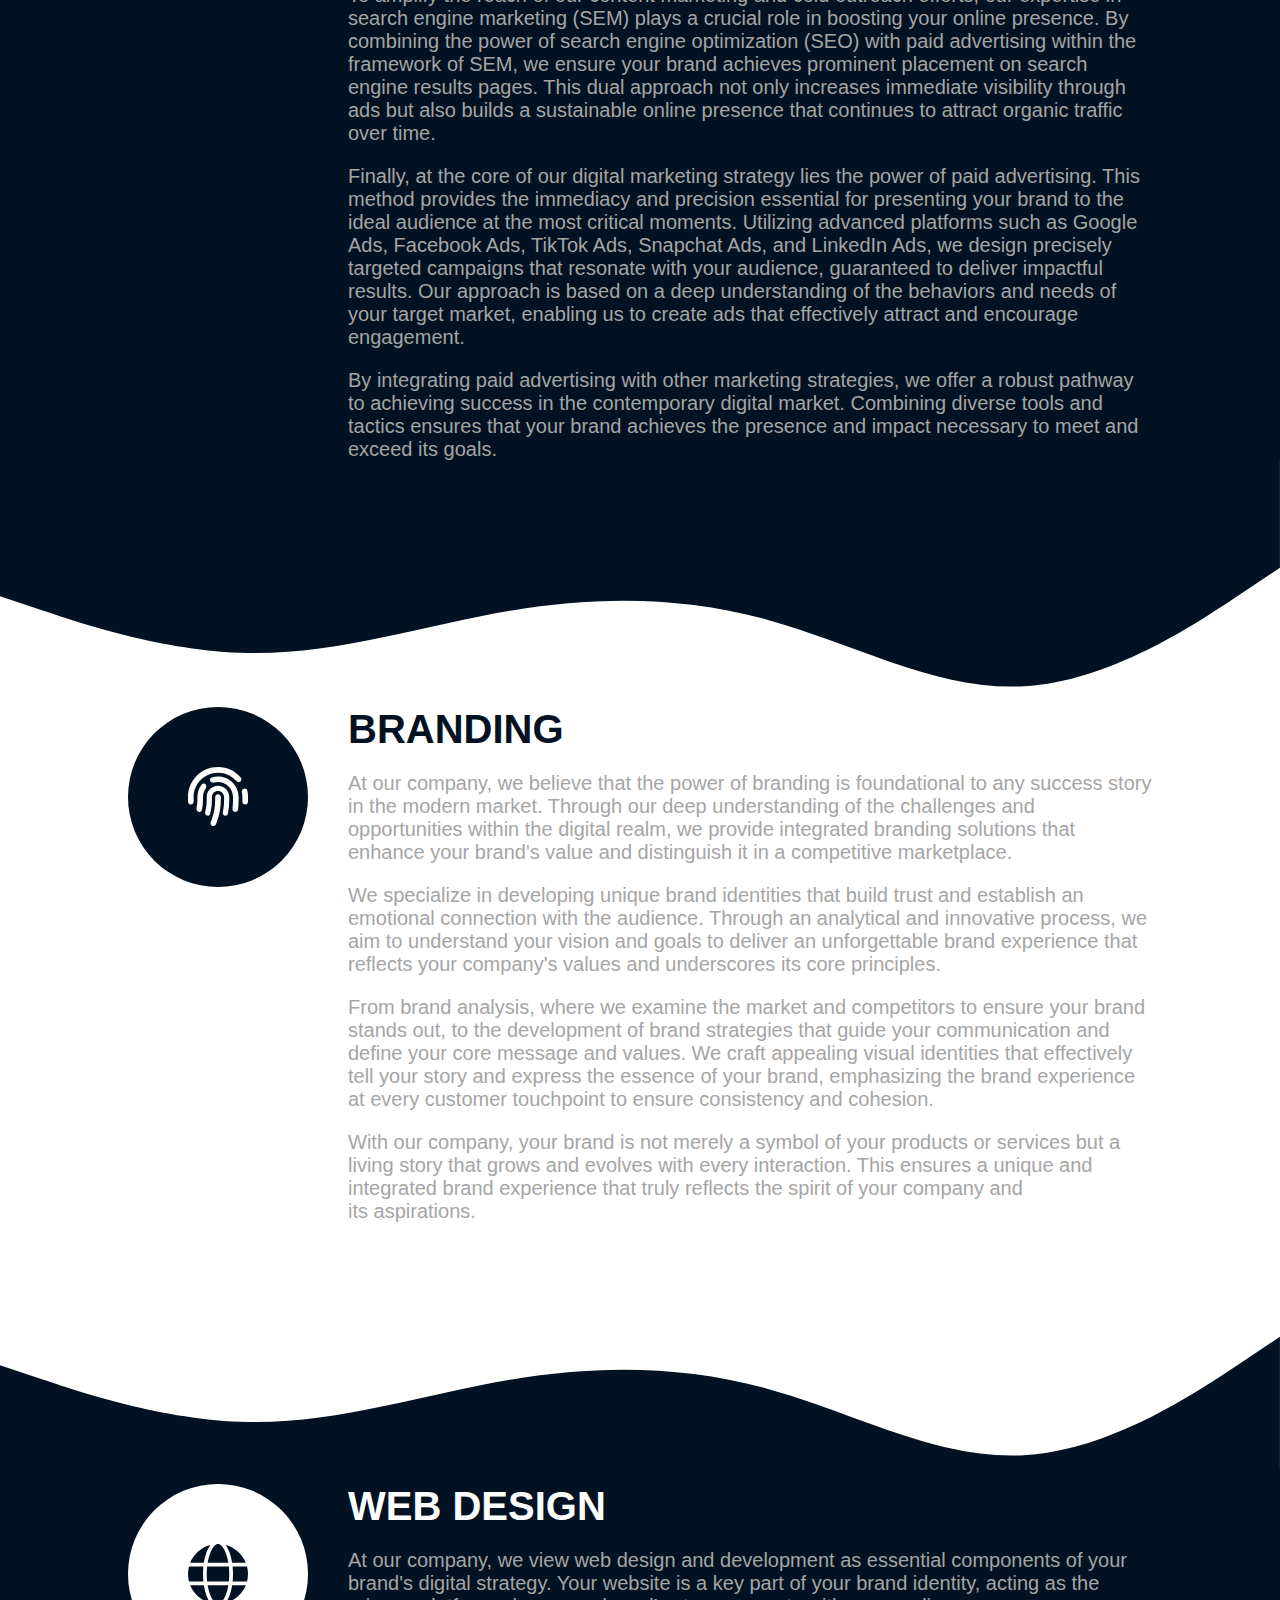
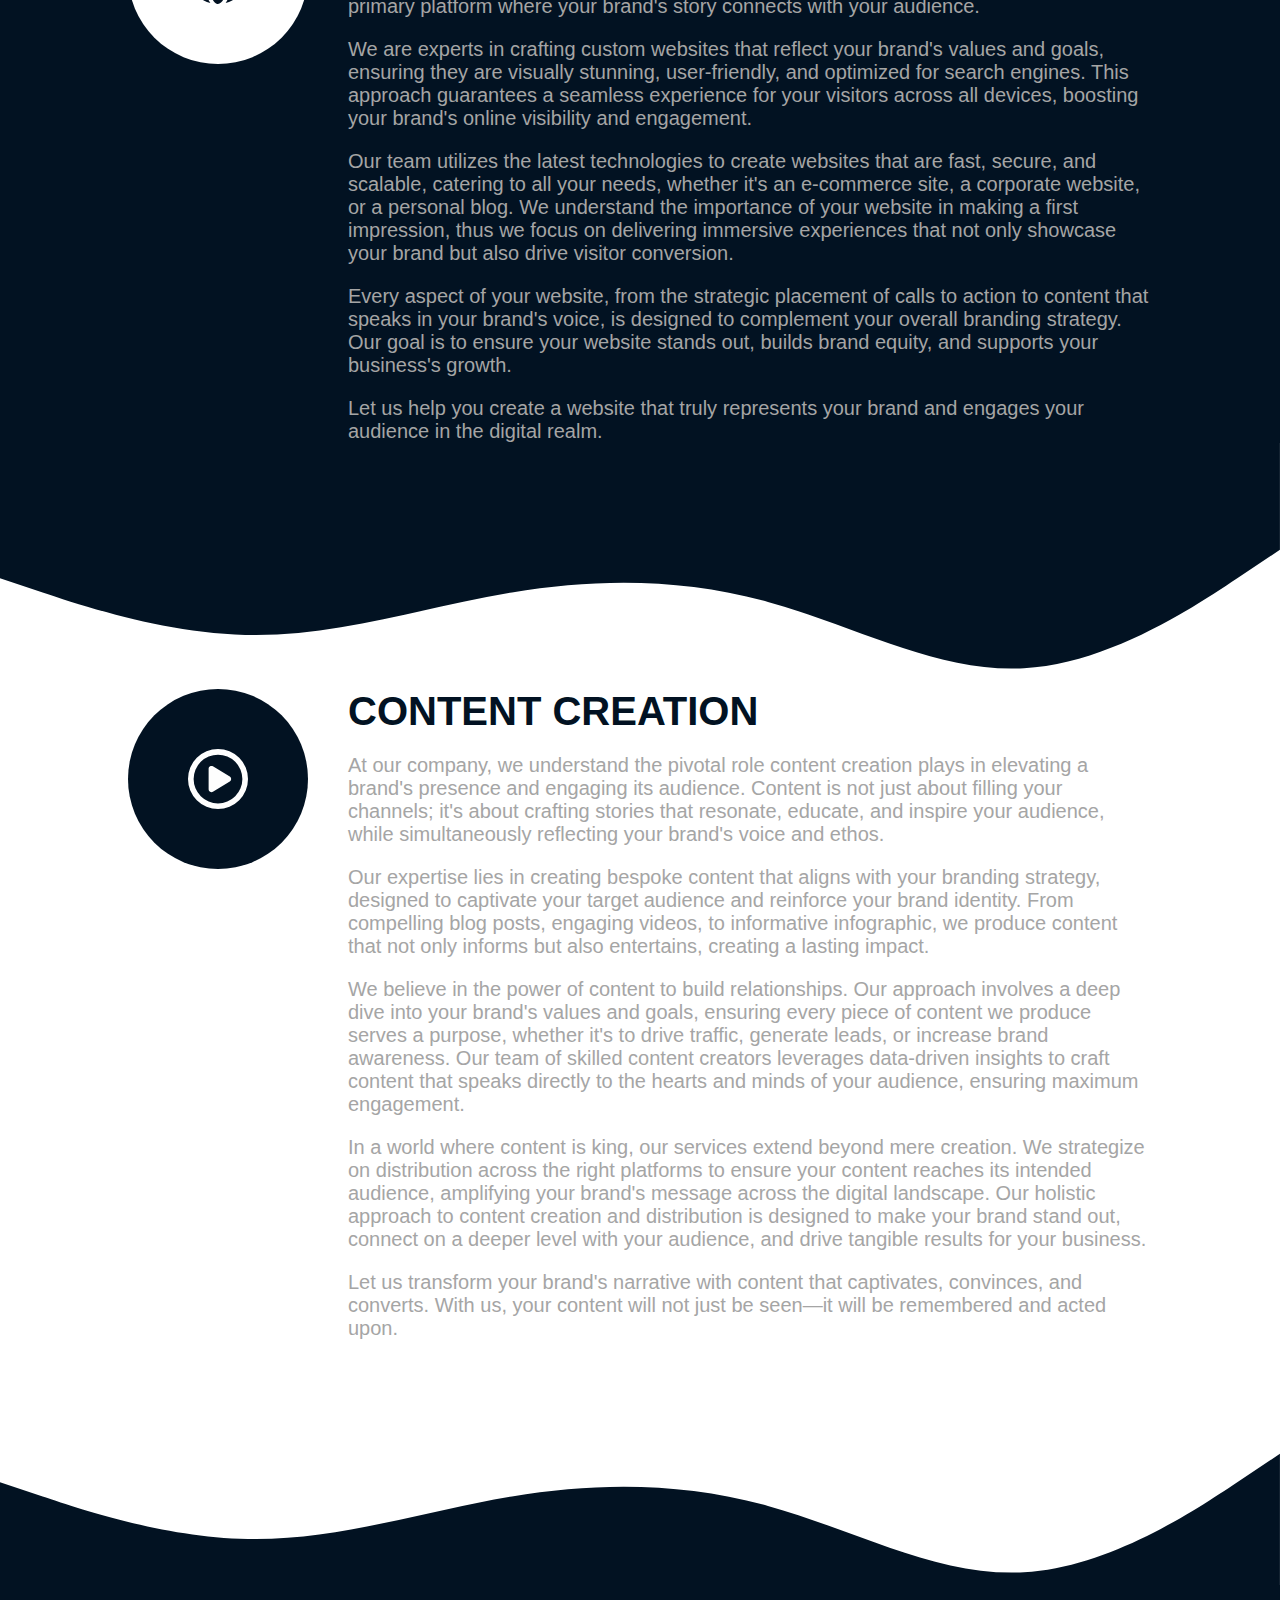
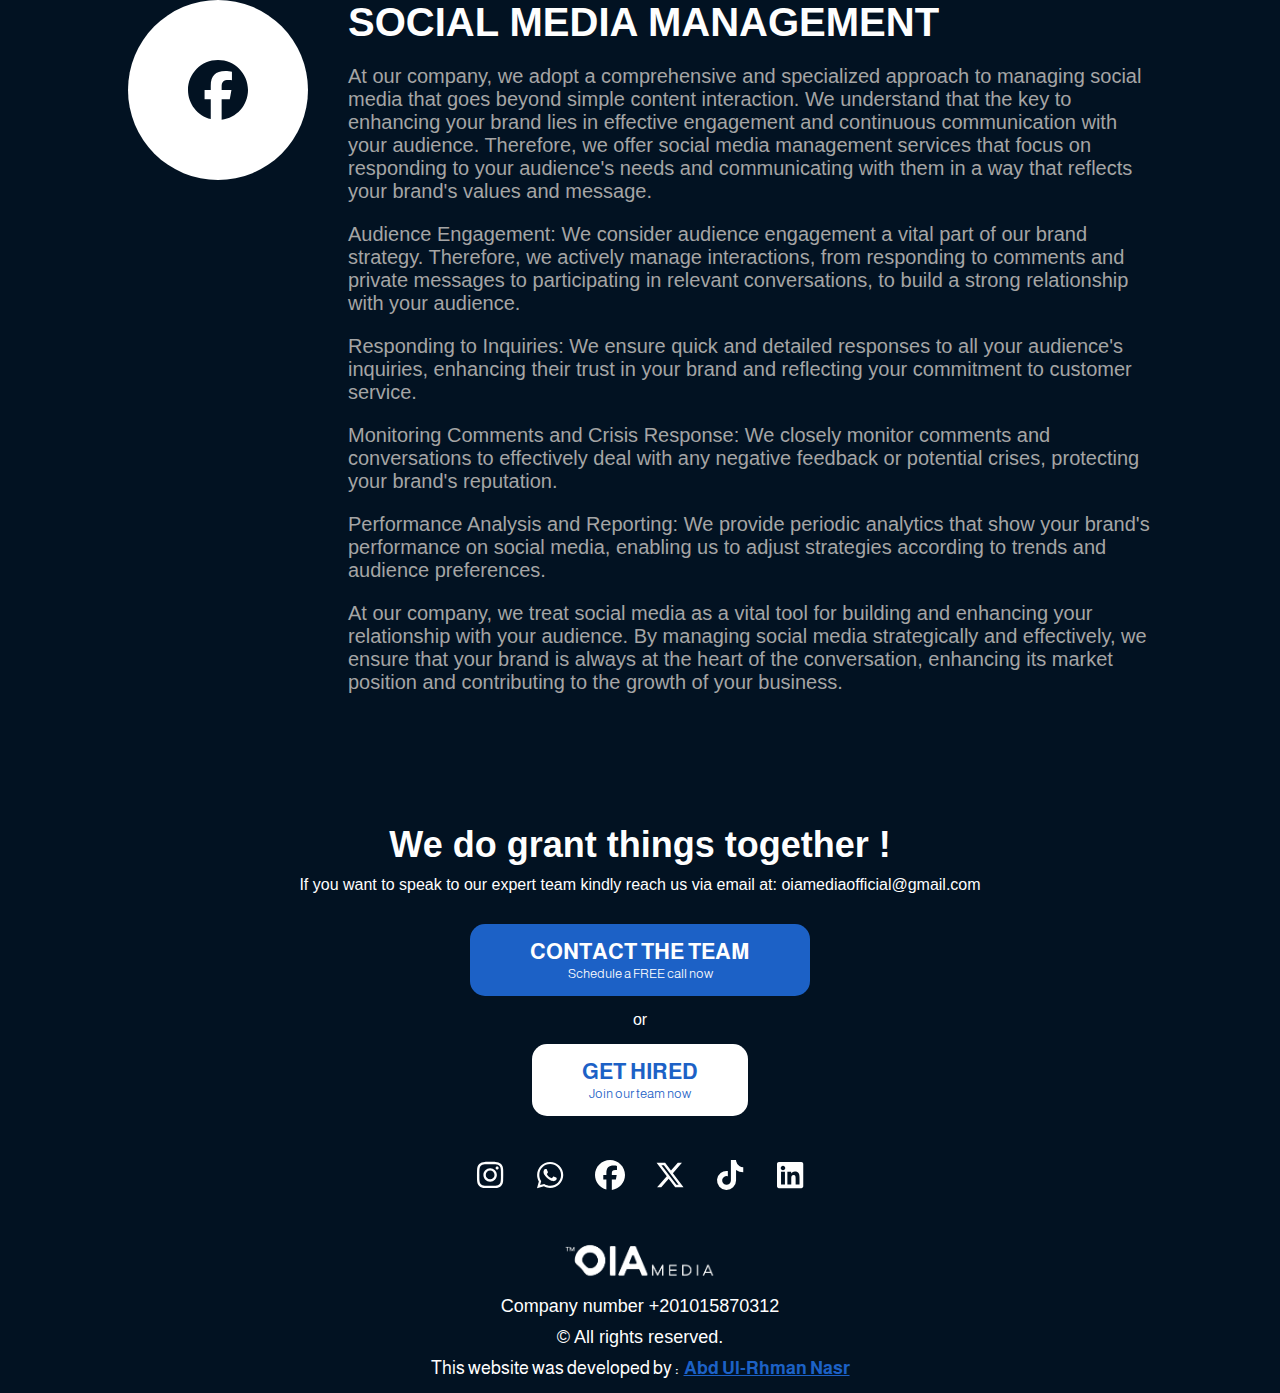
<file: services.html>
<!DOCTYPE html><html lang="en" dir="ltr"><head><!-- ----- Meta Tags -------><meta name="title" content="OIA Media"><meta name="viewport" content="width=device-width, initial-scale=1.0"><meta name="description" content="OIA - Marketing Solutions | We're all about making your online presence shine. Whether you're just starting out or already a big player, we've got your back with fresh and creative strategies to get you noticed. From social media to search engine smarts, we've got the tools and the team to help your business grow online."><meta name="keywords" content="oiamedia, oia-media, OIAmedia, OIA-Media, اويا ميديا, Digital Marketing, التسويق الرقمي, Social Media Marketing, تسويق وسائل التواصل الاجتماعي, Content Marketing, التسويق بالمحتوى, Search Engine Optimization (SEO), تحسين محركات البحث (SEO), Email Marketing, التسويق عبر البريد الإلكتروني, Pay-Per-Click (PPC) Advertising, الإعلان بالنقرة (PPC), Affiliate Marketing, التسويق بالعمولة, Influencer Marketing, التسويق بالمؤثرين, Video Marketing, التسويق بالفيديو, Mobile Marketing, التسويق عبر الجوال, Marketing Automation, أتمتة التسويق, Webinar Hosting and Promotion, استضافة وترويج الندوات عبر الإنترنت, Interactive Content Creation, إنشاء المحتوى التفاعلي, Digital Market Research, بحث السوق الرقمي, Chatbot Marketing, تسويق الدردشة الآلية, Programmatic Advertising, الإعلان البرمجي, Cross-Platform Marketing Analytics, التحليلات التسويقية عبر المنصات, Voice Search Optimization, تحسين البحث الصوتي, Personalized Marketing, التسويق المخصص, Affiliate Marketing Networks, شبكات التسويق بالعمولة, E-commerce Marketing Strategies, استراتيجيات تسويق التجارة الإلكترونية, Social Media Ad Optimization, تحسين إعلانات وسائل التواصل الاجتماعي, Google Shopping Ads, إعلانات Google Shopping, Customer Feedback Analysis, تحليل ملاحظات العملاء, Online Reputation Management (ORM), إدارة السمعة عبر الإنترنت (ORM), Hashtag Campaigns, حملات الهاشتاج, LinkedIn B2B Marketing, تسويق B2B عبر LinkedIn, Digital Product Launches, إطلاق المنتجات الرقمية, Location-Based Marketing, التسويق بناءً على الموقع, Data-Driven Marketing, التسويق المستند إلى البيانات, Behavioral Email Marketing, التسويق عبر البريد الإلكتروني بناءً على السلوك, Community Building on Social Media, بناء المجتمعات على وسائل التواصل الاجتماعي, SEO Content Writing, كتابة المحتوى لتحسين محركات البحث, Podcast Advertising, الإعلان عبر البودكاست, Facebook Pixel Implementation, تنفيذ بيكسل فيسبوك, Video Marketing Strategies, استراتيجيات التسويق بالفيديو, Lead Nurturing Techniques, تقنيات تنمية العملاء المحتملين, Digital Copywriting, كتابة النسخ الرقمية, Augmented Reality (AR) Campaigns, حملات الواقع المعزز (AR), Google Ads Remarketing, إعادة التسويق بواسطة Google Ads, B2C Digital Strategies, استراتيجيات رقمية B2C, Social Listening Tools, أدوات الاستماع الاجتماعي, Content Marketing Platforms, منصات تسويق المحتوى, Email List Segmentation, تجزئة قائمة البريد الإلكتروني, Snapchat Filters for Marketing, فلاتر سناب شات للتسويق, User Experience (UX) Design, تصميم تجربة المستخدم (UX), Interactive Emails, رسائل البريد الإلكتروني التفاعلية, Mobile App Marketing, تسويق تطبيقات الجوال, Pinterest Marketing Strategies, استراتيجيات تسويق Pinterest, Blogging and SEO, التدوين وتحسين محركات البحث, YouTube Channel Optimization, تحسين قناة YouTube, Twitter Engagement Tactics, تكتيكات التفاعل على Twitter, Virtual Events and Conferences, الأحداث والمؤتمرات الافتراضية, Display Advertising, الإعلان البصري, Online Course Marketing, تسويق الدورات عبر الإنترنت, Digital Influencer Agreements, اتفاقيات المؤثرين الرقميين, Search Engine Marketing (SEM) Strategies, استراتيجيات تسويق محركات البحث (SEM), Customer Acquisition Cost (CAC) Reduction, تقليل تكلفة ا Acquisition المشتري (CAC), Retention Marketing Strategies, استراتيجيات تسويق الاحتفاظ, Visual Search Optimization, تحسين البحث البصري, Market Segmentation and Targeting, تجزئة السوق واستهداف, Digital Wallet Promotions, ترويج المحفظة الرقمية, TikTok Challenges for Brands, تحديات TikTok للعلامات التجارية, Multi-Channel Attribution, النسبة عبر القنوات المتعددة, Native Advertising Platforms, منصات الإعلان الأصلي, Blockchain in Marketing, البلوكشين في التسويق, Customer Loyalty Programs, برامج ولاء العملاء, Dynamic Content Personalization, تخصيص المحتوى الديناميكي, Voice Assistant Marketing, تسويق مساعد الصوت, AI Chatbots for Customer Service, الدردشة الآلية لخدمة العملاء بواسطة الذكاء الاصطناعي, Niche Marketing Strategies, استراتيجيات التسويق النيش, Micro-Influencer Partnerships, شراكات المؤثرين الميكرو, GDPR Compliance in Marketing, الامتثال للحماية العامة للبيانات في التسويق, Account-Based Marketing (ABM), التسويق القائم على الحسابات (ABM), Dark Social Analytics, تحليلات الوسائط الاجتماعية المظلمة, Web Accessibility Optimization, تحسين إمكانية الوصول عبر الويب, Inclusive Marketing Campaigns, حملات التسويق الشاملة, Sustainability Marketing Initiatives, مبادرات التسويق المستدام, Emotional Marketing Techniques, تقنيات التسويق العاطفي, Storytelling in Branding, السرد في التسويق للعلامات التجارية, Employee Advocacy Programs, برامج تأييد الموظفين, Content Repurposing Strategies, استراتيجيات إعادة استخدام المحتوى, Remote Team Collaboration Tools, أدوات التعاون للفرق البعيدة, Diversity and Inclusion in Marketing, التنوع والشمول في التسويق, Influencer Marketing Platforms, منصات تسويق المؤثرين, Digital Marketing Trends, توجهات التسويق الرقمي, Voice Search Marketing Strategies, استراتيجيات التسويق عبر البحث الصوتي, Cross-Platform Content Marketing, التسويق عبر محتوى عبر المنصات, Long-Tail Keyword Optimization, تحسين الكلمات الرئيسية طويلة الذيل, Intent-Based Keyword Research, بحث الكلمات الرئيسية بناءً على النية, Chatbot Customer Support Integration, دمج الدعم العملاء بواسطة الدردشة الآلية, Marketing Budget Allocation, تخصيص ميزانية التسويق, AI-Powered Marketing Automation, أتمتة التسويق بالذكاء الاصطناعي, Visual Search Engine Optimization (VSEO), تحسين محرك البحث البصري (VSEO), Content Gap Analysis, تحليل الفجوة في المحتوى, Product Page Optimization, تحسين صفحة المنتج, Multi-Channel Marketing Attribution, النسبة عبر التسويق عبر القنوات المتعددة, Omnichannel Customer Experience, تجربة العميل عبر كافة القنوات, Mobile-First Indexing, فهرسة الجوال أولاً, Content Velocity, سرعة المحتوى, Marketing Technology Stack, تكنولوجيا التسويق المكدسة, Personal Branding Strategies, استراتيجيات العلامة الشخصية, Social Commerce Integration, دمج التجارة الاجتماعية, Marketing Analytics Dashboards, لوحات تحليلات التسويق, Video SEO, تحسين محرك البحث للفيديو, Email Deliverability Optimization, تحسين توصيل البريد الإلكتروني, Marketing Automation Workflows, سير العمل لأتمتة التسويق, Sentiment Analysis in Social Media, تحليل المشاعر في وسائل التواصل الاجتماعي, Content Curation Techniques, تقنيات الانتقاء المحتوى, Video Content Marketing, تسويق المحتوى بالفيديو, Social Media Management Tools, أدوات إدارة وسائل التواصل الاجتماعي, Reputation Management Strategies, استراتيجيات إدارة السمعة, Interactive Content Marketing, التسويق بالمحتوى التفاعلي, Influencer Marketing Campaigns, حملات التسويق بالمؤثرين, Customer Journey Optimization, تحسين رحلة العميل, Content Marketing ROI, عائد الاستثمار في التسويق بالمحتوى, SEO Strategy, استراتيجية SEO, Social Media Engagement, التفاعل على وسائل التواصل الاجتماعي, Lead Generation Strategies, استراتيجيات توليد العملاء المحتملين, Content Marketing Tactics, تكتيكات التسويق بالمحتوى"><meta name="robots" content="index, follow"><meta http-equiv="Content-Type" content="text/html; charset=utf-8"><meta name="language" content="English"><meta name="author" content="Abd Ul-Rhman Nasr"><!-- ----- Google Config -------><script async src="https://www.googletagmanager.com/gtag/js?id=G-SE4CP6T0S6"></script><script src="assets/js/google_config.js"></script><!-- ----- Google Fonts -------><link rel="preconnect" href="https://fonts.googleapis.com">
<link rel="preconnect" href="https://fonts.gstatic.com" crossorigin>
<link href="https://fonts.googleapis.com/css2?family=Almarai:wght@300;400;700;800&family=Rubik:ital,wght@0,300..900;1,300..900&display=swap" rel="stylesheet">
<link rel="preconnect" href="https://fonts.googleapis.com">
<link rel="preconnect" href="https://fonts.gstatic.com" crossorigin>
<link href="https://fonts.googleapis.com/css2?family=Cairo:wght@200..1000&display=swap" rel="stylesheet"><!-- ----- Font Awesome Library -------><link rel="stylesheet" href="assets/libraries/css/all.min.css"><!-- ----- Aos Library -------><link rel="stylesheet" href="assets/libraries/css/aos.css"><!-- ----- Google Config Analytics -------><!-- ----- Stylesheets -------><link rel="stylesheet" href="assets/css/style.min.css"><link rel="shortcut icon" href="assets/images/favicon.ico" type="image/x-icon"><title>OIA - Marketing Solutions | Services</title></head><body class="services"><div class="wrapper"><main><header><div class="progress-container"><div class="progress-bar" id="progress-bar"></div></div><div class="container"><input id="btn" type="checkbox" name="btn"><label class="menu-btn" for="btn"><i class="fa-solid fa-bars-staggered"></i></label><ul class="translate"><li class="item"> <a class="link" href="#" onclick="changeLanguage('ar')">عربي</a></li><span>|</span><li class="item"> <a class="link" href="#" onclick="changeLanguage('en')">EN</a></li></ul><a class="logo" href="index.html"><img src="assets/images/logo1.webp" alt="logo"></a><div class="menu"><div class="child"><p class="name" data-translate="nav-title1">menu</p><div class="items"><a href="index.html#hero" data-translate="nav-item1">home</a><a href="index.html#about" data-translate="nav-item2">about</a><a href="services.html" data-translate="nav-item3">Services</a><a href="index.html#team" data-translate="nav-item4">our team</a></div></div><div class="child"><p class="name" data-translate="nav-title2">get in touch</p><div class="items"><a href="contact.html" data-translate="nav-item5">contact us</a><a href="hire.html" data-translate="nav-item6">get hired</a></div></div><div class="child"><p class="name" data-translate="nav-title3">get social</p><div class="items"><a href="https://wa.me/+201015870312" target="_blank">whatsapp</a><a href="https://www.facebook.com/profile.php?id=61556020247187" target="_blank">facebook</a><a href="https://www.linkedin.com/in/oia-media-837a482b4/" target="_blank">linkedin</a><a href="https://www.instagram.com/oiamedia.ar/" target="_blank">instagram</a><a href="https://www.tiktok.com/@oiamedia" target="_blank">tiktok</a><a href="https://twitter.com/oiamedia_" target="_blank">X</a></div></div></div></div></header><section class="services" id="services"><div class="container"><h1 class="title" data-translate="services-title">KNOW MORE ABOUT OUR SERVICES</h1><div class="cards"><div class="row"><a href="#digital"><div class="card" data-aos-err="fade-up" data-aos-delay="0"><div class="icon"><i class="fas fa-chart-simple"></i></div><p class="name" data-translate="services-item1">DIGITAL MARKETING</p></div></a><a href="#branding"><div class="card" data-aos="fade-down" data-aos-delay="150"><div class="icon"><i class="fas fa-fingerprint"></i></div><p class="name" data-translate="services-item2">BRANDING</p></div></a></div><div class="row"><a href="#web"><div class="card" data-aos-err="fade-up" data-aos-delay="300"><div class="icon"><i class="fas fa-globe"></i></div><p class="name" data-translate="services-item3">WEB DESIGN</p></div></a><a href="#creation"><div class="card" data-aos="fade-down" data-aos-delay="450"><div class="icon"><i class="far fa-circle-play"></i></div><p class="name" data-translate="services-item4">CONTENT CREATION</p></div></a></div><div class="row last"><a href="#social"><div class="card" data-aos-err="fade-up" data-aos-delay="600"><div class="icon"><i class="fab fa-facebook"></i></div><p class="name" data-translate="services-item5">SOCIAL MEDIA MANAGEMENT</p></div></a></div></div></div></section><section class="serv odd" id="digital"><svg class="serv-top-wave" xmlns="http://www.w3.org/2000/svg" viewBox="0 0 1440 280"><path fill="var(--bg-color-dark)" fill-opacity="1" d="M0,160L48,176C96,192,192,224,288,224C384,224,480,192,576,176C672,160,768,160,864,186.7C960,213,1056,267,1152,261.3C1248,256,1344,192,1392,160L1440,128L1440,280L1392,280C1344,280,1248,280,1152,280C1056,280,960,280,864,280C768,280,672,280,576,280C480,280,384,280,288,280C192,280,96,280,48,280L0,280Z"></path></svg><div class="content"><div class="container"><div class="col logo"><div class="icon"><i class="fas fa-chart-simple"></i></div></div><div class="col about"><div class="child-col"><p class="name" data-translate="services-item1-title">DIGITAL MARKETING</p></div><div class="child-col"><p class="description"><span data-translate="services-item1-description1" data-aos-err="fade-up" data-aos-delay="0">In today's rapidly evolving digital landscape, our agency is committed to employing a multifaceted approach to effectively capture the attention of your target audience. At the heart of our strategy lies paid advertising, a dynamic tool that thrusts your brand into the spotlight and ensures instant visibility. By strategically placing ads on search engines and social media platforms, we leverage the power of pay-per-click (PPC) campaigns to drive targeted traffic to your website, delivering measurable results and a significant return on investment.</span><span data-translate="services-item1-description2" data-aos-err="fade-up" data-aos-delay="150">Complementing the immediacy provided by paid advertising, our content marketing approach is designed to build long-term relationships with your audience. Through the creation and distribution of valuable, relevant, and engaging content, we not only attract and retain a specific audience but also establish your brand as a thought leader in your industry. From informative articles to compelling videos and infographics, our content marketing strategy fosters a connection with your audience that goes beyond transactions, enhancing trust and loyalty.</span><span data-translate="services-item1-description3" data-aos-err="fade-up" data-aos-delay="300">Parallel to these efforts, our cold outreach marketing techniques provide a proactive approach to outreach, enabling us to explore new markets and attract potential customers who may not yet be aware of your brand. By crafting personalized messages and utilizing targeted email campaigns, we introduce your business to a wider audience, paving the way for new opportunities and growth. This strategic outreach ensures that your brand makes an unforgettable first impression, setting the stage for future interactions.</span><span data-translate="services-item1-description4" data-aos-err="fade-up" data-aos-delay="450">To amplify the reach of our content marketing and cold outreach efforts, our expertise in search engine marketing (SEM) plays a crucial role in boosting your online presence. By combining the power of search engine optimization (SEO) with paid advertising within the framework of SEM, we ensure your brand achieves prominent placement on search engine results pages. This dual approach not only increases immediate visibility through ads but also builds a sustainable online presence that continues to attract organic traffic over time.</span><span data-translate="services-item1-description5" data-aos-err="fade-up" data-aos-delay="600">Finally, at the core of our digital marketing strategy lies the power of paid advertising. This method provides the immediacy and precision essential for presenting your brand to the ideal audience at the most critical moments. Utilizing advanced platforms such as Google Ads, Facebook Ads, TikTok Ads, Snapchat Ads, and LinkedIn Ads, we design precisely targeted campaigns that resonate with your audience, guaranteed to deliver impactful results. Our approach is based on a deep understanding of the behaviors and needs of your target market, enabling us to create ads that effectively attract and encourage engagement.</span><span data-translate="services-item1-description6" data-aos-err="fade-up" data-aos-delay="750">By integrating paid advertising with other marketing strategies, we offer a robust pathway to achieving success in the contemporary digital market. Combining diverse tools and tactics ensures that your brand achieves the presence and impact necessary to meet and exceed its goals.</span></p></div></div></div></div><svg class="serv-down-wave" xmlns="http://www.w3.org/2000/svg" viewBox="0 0 1440 280"><path fill="var(--bg-color-dark)" fill-opacity="1" d="M0,160L48,176C96,192,192,224,288,224C384,224,480,192,576,176C672,160,768,160,864,186.7C960,213,1056,267,1152,261.3C1248,256,1344,192,1392,160L1440,128L1440,0L1392,0C1344,0,1248,0,1152,0C1056,0,960,0,864,0C768,0,672,0,576,0C480,0,384,0,288,0C192,0,96,0,48,0L0,0Z"></path></svg></section><section class="serv even" id="branding"><div class="content"><div class="container"><div class="col logo"><div class="icon"><i class="fas fa-fingerprint"></i></div></div><div class="col about"><div class="child-col"><p class="name" data-translate="services-item2-title">BRANDING</p></div><div class="child-col"><p class="description"><span data-translate="services-item2-description1" data-aos-err="fade-up" data-aos-delay="0">At our company, we believe that the power of branding is foundational to any success story in the modern market. Through our deep understanding of the challenges and opportunities within the digital realm, we provide integrated branding solutions that enhance your brand's value and distinguish it in a competitive marketplace.</span><span data-translate="services-item2-description2" data-aos-err="fade-up" data-aos-delay="150">We specialize in developing unique brand identities that build trust and establish an emotional connection with the audience. Through an analytical and innovative process, we aim to understand your vision and goals to deliver an unforgettable brand experience that reflects your company's values and underscores its core principles.</span><span data-translate="services-item2-description3" data-aos-err="fade-up" data-aos-delay="300">From brand analysis, where we examine the market and competitors to ensure your brand stands out, to the development of brand strategies that guide your communication and define your core message and values. We craft appealing visual identities that effectively tell your story and express the essence of your brand, emphasizing the brand experience at every customer touchpoint to ensure consistency and cohesion.</span><span data-translate="services-item2-description4" data-aos-err="fade-up" data-aos-delay="450">With our company, your brand is not merely a symbol of your products or services but a living story that grows and evolves with every interaction. This ensures a unique and integrated brand experience that truly reflects the spirit of your company and its aspirations.</span></p></div></div></div></div></section><section class="serv odd" id="web"><svg class="serv-top-wave" xmlns="http://www.w3.org/2000/svg" viewBox="0 0 1440 280"><path fill="var(--bg-color-dark)" fill-opacity="1" d="M0,160L48,176C96,192,192,224,288,224C384,224,480,192,576,176C672,160,768,160,864,186.7C960,213,1056,267,1152,261.3C1248,256,1344,192,1392,160L1440,128L1440,280L1392,280C1344,280,1248,280,1152,280C1056,280,960,280,864,280C768,280,672,280,576,280C480,280,384,280,288,280C192,280,96,280,48,280L0,280Z"></path></svg><div class="content"><div class="container"><div class="col logo"><div class="icon"><i class="fas fa-globe"></i></div></div><div class="col about"><div class="child-col"><p class="name" data-translate="services-item3-title">WEB DESIGN</p></div><div class="child-col"><p class="description"><span data-translate="services-item3-description1" data-aos-err="fade-up" data-aos-delay="0">At our company, we view web design and development as essential components of your brand's digital strategy. Your website is a key part of your brand identity, acting as the primary platform where your brand's story connects with your audience.</span><span data-translate="services-item3-description2" data-aos-err="fade-up" data-aos-delay="150">We are experts in crafting custom websites that reflect your brand's values and goals, ensuring they are visually stunning, user-friendly, and optimized for search engines. This approach guarantees a seamless experience for your visitors across all devices, boosting your brand's online visibility and engagement.</span><span data-translate="services-item3-description3" data-aos-err="fade-up" data-aos-delay="300">Our team utilizes the latest technologies to create websites that are fast, secure, and scalable, catering to all your needs, whether it's an e-commerce site, a corporate website, or a personal blog. We understand the importance of your website in making a first impression, thus we focus on delivering immersive experiences that not only showcase your brand but also drive visitor conversion.</span><span data-translate="services-item3-description4" data-aos-err="fade-up" data-aos-delay="450">Every aspect of your website, from the strategic placement of calls to action to content that speaks in your brand's voice, is designed to complement your overall branding strategy. Our goal is to ensure your website stands out, builds brand equity, and supports your business's growth.</span><span data-translate="services-item3-description5" data-aos-err="fade-up" data-aos-delay="600">Let us help you create a website that truly represents your brand and engages your audience in the digital realm.</span></p></div></div></div></div><svg class="serv-down-wave" xmlns="http://www.w3.org/2000/svg" viewBox="0 0 1440 280"><path fill="var(--bg-color-dark)" fill-opacity="1" d="M0,160L48,176C96,192,192,224,288,224C384,224,480,192,576,176C672,160,768,160,864,186.7C960,213,1056,267,1152,261.3C1248,256,1344,192,1392,160L1440,128L1440,0L1392,0C1344,0,1248,0,1152,0C1056,0,960,0,864,0C768,0,672,0,576,0C480,0,384,0,288,0C192,0,96,0,48,0L0,0Z"></path></svg></section><section class="serv even" id="creation"><div class="content"><div class="container"><div class="col logo"><div class="icon"><i class="far fa-circle-play"></i></div></div><div class="col about"><div class="child-col"><p class="name" data-translate="services-item4-title">CONTENT CREATION</p></div><div class="child-col"><p class="description"><span data-translate="services-item4-description1" data-aos-err="fade-up" data-aos-delay="0">At our company, we understand the pivotal role content creation plays in elevating a brand's presence and engaging its audience. Content is not just about filling your channels; it's about crafting stories that resonate, educate, and inspire your audience, while simultaneously reflecting your brand's voice and ethos.</span><span data-translate="services-item4-description2" data-aos-err="fade-up" data-aos-delay="150">Our expertise lies in creating bespoke content that aligns with your branding strategy, designed to captivate your target audience and reinforce your brand identity. From compelling blog posts, engaging videos, to informative infographic, we produce content that not only informs but also entertains, creating a lasting impact.</span><span data-translate="services-item4-description3" data-aos-err="fade-up" data-aos-delay="300">We believe in the power of content to build relationships. Our approach involves a deep dive into your brand's values and goals, ensuring every piece of content we produce serves a purpose, whether it's to drive traffic, generate leads, or increase brand awareness. Our team of skilled content creators leverages data-driven insights to craft content that speaks directly to the hearts and minds of your audience, ensuring maximum engagement.</span><span data-translate="services-item4-description4" data-aos-err="fade-up" data-aos-delay="450">In a world where content is king, our services extend beyond mere creation. We strategize on distribution across the right platforms to ensure your content reaches its intended audience, amplifying your brand's message across the digital landscape. Our holistic approach to content creation and distribution is designed to make your brand stand out, connect on a deeper level with your audience, and drive tangible results for your business.</span><span data-translate="services-item4-description5" data-aos-err="fade-up" data-aos-delay="600">Let us transform your brand's narrative with content that captivates, convinces, and converts. With us, your content will not just be seen—it will be remembered and acted upon.</span></p></div></div></div></div></section><section class="serv odd" id="social"><svg class="serv-top-wave" xmlns="http://www.w3.org/2000/svg" viewBox="0 0 1440 280"><path fill="var(--bg-color-dark)" fill-opacity="1" d="M0,160L48,176C96,192,192,224,288,224C384,224,480,192,576,176C672,160,768,160,864,186.7C960,213,1056,267,1152,261.3C1248,256,1344,192,1392,160L1440,128L1440,280L1392,280C1344,280,1248,280,1152,280C1056,280,960,280,864,280C768,280,672,280,576,280C480,280,384,280,288,280C192,280,96,280,48,280L0,280Z"></path></svg><div class="content"><div class="container"><div class="col logo"><div class="icon"><i class="fab fa-facebook"></i></div></div><div class="col about"><div class="child-col"><p class="name" data-translate="services-item5-title">SOCIAL MEDIA MANAGEMENT</p></div><div class="child-col"><p class="description"><span data-translate="services-item5-description1" data-aos-err="fade-up" data-aos-delay="0">At our company, we adopt a comprehensive and specialized approach to managing social media that goes beyond simple content interaction. We understand that the key to enhancing your brand lies in effective engagement and continuous communication with your audience. Therefore, we offer social media management services that focus on responding to your audience's needs and communicating with them in a way that reflects your brand's values and message.</span><span data-translate="services-item5-description2" data-aos-err="fade-up" data-aos-delay="150">Audience Engagement: We consider audience engagement a vital part of our brand strategy. Therefore, we actively manage interactions, from responding to comments and private messages to participating in relevant conversations, to build a strong relationship with your audience.</span><span data-translate="services-item5-description3" data-aos-err="fade-up" data-aos-delay="300">Responding to Inquiries: We ensure quick and detailed responses to all your audience's inquiries, enhancing their trust in your brand and reflecting your commitment to customer service.</span><span data-translate="services-item5-description4" data-aos-err="fade-up" data-aos-delay="450">Monitoring Comments and Crisis Response: We closely monitor comments and conversations to effectively deal with any negative feedback or potential crises, protecting your brand's reputation.</span><span data-translate="services-item5-description5" data-aos-err="fade-up" data-aos-delay="600">Performance Analysis and Reporting: We provide periodic analytics that show your brand's performance on social media, enabling us to adjust strategies according to trends and audience preferences.</span><span data-translate="services-item5-description6" data-aos-err="fade-up" data-aos-delay="750">At our company, we treat social media as a vital tool for building and enhancing your relationship with your audience. By managing social media strategically and effectively, we ensure that your brand is always at the heart of the conversation, enhancing its market position and contributing to the growth of your business.</span></p></div></div></div></div></section><span id="scroll-up"><i class="fas fa-angles-up"></i></span><footer><div class="container"><div class="content"><p class="title" data-translate="footer-title">We do grant things together !</p><p class="description" data-translate="footer-description">If you want to speak to our expert team kindly reach us via email at: oiamediaofficial@gmail.com</p></div><div class="btns"><a href="contact.html"><button class="contact-btn" type="submit"><p class="text" data-translate="footer-btn1-text">CONTACT THE TEAM</p><p class="description" data-translate="footer-btn1-description">Schedule a FREE call now</p></button></a><p data-translate="footer-divider">or</p><a href="hire.html"><button class="hire-btn" type="submit"><p class="text" data-translate="footer-btn2-text">GET HIRED</p><p class="description" data-translate="footer-btn2-description">Join our team now</p></button></a></div><div class="social-platforms"><div class="platform"><a href="https://www.instagram.com/oiamedia.ar/" target="_blank"><i class="fa-brands fa-instagram" style="color: var(--text-color-light);"></i></a></div><div class="platform"><a href="https://wa.me/+201015870312" target="_blank"><i class="fa-brands fa-whatsapp" style="color: var(--text-color-light);"></i></a></div><div class="platform"><a href="https://www.facebook.com/profile.php?id=61556020247187" target="_blank"><i class="fa-brands fa-facebook" style="color: var(--text-color-light);"></i></a></div><div class="platform"><a href="https://twitter.com/oiamedia_" target="_blank"><i class="fa-brands fa-x-twitter" style="color: var(--text-color-light);"></i></a></div><div class="platform"><a href="https://www.tiktok.com/@oiamedia" target="_blank"><i class="fa-brands fa-tiktok" style="color: var(--text-color-light);"></i></a></div><div class="platform"><a href="https://www.linkedin.com/in/oia-media-837a482b4/" target="_blank"><i class="fa-brands fa-linkedin" style="color: var(--text-color-light);"></i></a></div></div><div class="rights"><div class="icon"><img src="assets/images/logo.webp" alt="OIA Media"></div><p> <span data-translate="footer-number">Company number </span><a href="tel:+201015870312">+201015870312</a></p><p data-translate="footer-rights">© All rights reserved.</p><div class="developer"><p data-translate="dev">This website was developed by :</p><a href="https://www.linkedin.com/in/abd-ul-rhman-nasr-3b9304232/">Abd Ul-Rhman Nasr</a></div></div></div></footer><!-- ----- Font Awesome Library -------><script src="assets/libraries/js/all.min.js"> </script><!-- ----- Aos Library -------><script src="assets/libraries/js/aos.js"> </script><!-- ----- Stylesheets -------><script src="assets/js/script.js"></script></main></div></body></html>
</file>
<file: assets/css/style.min.css>
:root{--bg-color-light: #FFFFFF;--bg-color-dark: #021222;--slogan-color: #1C61C6;--text-color-light: #FEFEFE;--text-color-dark: #021222;--text-gray: #a5a5a5;--white-bg: #FFFFFF;--tran-03: all 0.3s ease}*{padding:0;margin:0;box-sizing:border-box}html{scroll-behavior:smooth;scrollbar-width:thin;scrollbar-color:var(--slogan-color) var(--text-color-dark)}html::-webkit-scrollbar{width:5px}html::-webkit-scrollbar-thumb{background:var(--slogan-color);border-radius:10px}a{text-decoration:none;color:var(--text-color-light)}a:hover{color:var(--text-color-light)}body{background-color:var(--bg-color-light);overflow-x:hidden;position:relative}p{margin:0}img{width:100%}ul{list-style:none;padding:0;margin:0}.wrapper{display:flex;justify-content:flex-start;align-items:center;flex-direction:column}.wrapper main{width:100%}.container{width:80%;margin:auto}section{padding:60px}#scroll-up{opacity:0;padding:10px;border-radius:10px;position:fixed;bottom:30px;right:30px;background-color:var(--slogan-color);cursor:pointer;transition:.3s ease}#scroll-up svg{font-size:22px}@media screen and (max-width: 500px){header{padding:0px 15px 0px 30px !important}header .container{width:100%}section{padding:60px 30px !important}section .container{width:100% !important}section.serv{padding:0 !important}section.serv .content{padding:15px 20px !important}footer{padding:60px 30px 15px !important}footer .container{width:100%;gap:20px !important}footer .container .social-platforms{justify-content:center !important;gap:0px !important}footer .container .platform{width:max-content !important;height:max-content !important}footer .container .platform svg{font-size:24px !important}}body{font-size:16px;color:var(--text-color-light)}button{border:none;outline:none;background-color:var(--slogan-color);padding:10px 25px;border-radius:15px;transition:.3s ease;color:var(--text-color-light);cursor:pointer;font-family:"Almarai","Cairo",sans-serif}button .text{font-size:22px;padding-bottom:2px;font-weight:600}button .description{font-weight:300}button:hover{box-shadow:var(--slogan-color) 0px 4px 20px}@media screen and (max-width: 500px){button .text{font-size:17px !important}button .description{font-size:14px !important}}.title{color:var(--slogan-color);font-size:30px;margin-bottom:10px}.form-container{display:flex;justify-content:center;align-items:center;flex-direction:column;flex-wrap:nowrap;gap:60px}.form-container .title{position:relative;text-align:center}.form-container .title h1{font-size:32px}form .fields-container{display:flex;justify-content:center;align-items:center;flex-direction:column;flex-wrap:wrap;gap:50px}form .fields-container .title-container{width:100%;text-align:start}form .fields-container .title-container p.notice{font-size:12px;color:var(--text-color-dark)}form .fields-container .title-container p.title{font-weight:600;margin-bottom:5px}form .fields-container .title-container p.description{color:var(--text-gray);font-size:14px;margin-bottom:20px}form .fields-container .field{display:flex;justify-content:center;align-items:center;flex-direction:column;flex-wrap:wrap;gap:20px}form .fields-container .field .field-title{color:var(--text-gray);font-size:22px;font-weight:600;width:100%;text-align:start}form .fields-container .field .row{display:flex;justify-content:center;align-items:center;flex-direction:row;flex-wrap:wrap;gap:50px}form .fields-container .field .row .input-field{display:flex;justify-content:center;align-items:flex-start;flex-direction:column;flex-wrap:wrap;gap:10px;width:max-content}form .fields-container .field .row .input-field .label{color:var(--slogan-color);padding-left:15px;display:flex;justify-content:center;align-items:center;flex-direction:row;flex-wrap:nowrap;gap:10px}form .fields-container .field .row .input-field .label .icon svg{font-size:20px}form .fields-container .field .row .input-field .label label{font-size:16px}form .fields-container .field .row .input-field .label label.question{font-size:18px;font-weight:600}form .fields-container .field .row .input-field .input input,form .fields-container .field .row .input-field .input select{width:300px;border-radius:10px;outline:none;border:none;padding:15px;font-weight:400;font-size:16px;background:none;border:2px solid var(--slogan-color);color:var(--text-color-dark)}form .fields-container .field .row .input-field .input select{appearance:none;background-image:url(../icons/down.png);background-repeat:no-repeat;background-position:right 1rem top 50%;background-size:16px auto}form .fields-container .field .row .input-field .input select option{font-family:"Almarai","Cairo",sans-serif}form .fields-container .field .row .input-field .input .radio_btns{width:300px;display:flex;justify-content:flex-start;align-items:center;flex-direction:row;flex-wrap:nowrap;gap:30px;color:var(--text-color-dark)}form .fields-container .field .row .input-field .input .radio_btns .radio{display:flex;justify-content:flex-start;align-items:center;flex-direction:row;flex-wrap:nowrap;gap:10px}form .fields-container .field .row .input-field .input .radio_btns .radio input[type=radio]{width:unset;border:none}form .fields-container .field.checks{max-width:650px}form .fields-container .field.checks .checks-container{display:flex;justify-content:center;align-items:center;flex-direction:row;flex-wrap:wrap;gap:20px}form .fields-container .field.checks .checks-container .check{display:flex;justify-content:center;align-items:center;flex-direction:row;flex-wrap:nowrap;gap:5px}form .fields-container .field.checks .checks-container .check label{color:var(--slogan-color)}form .fields-container .field.date .row{margin-top:30px}form .fields-container .field.date .row .input-field input{padding:15px;border:none;border:2px solid var(--slogan-color);color:var(--slogan-color);font-size:18px;font-family:"Helvetica","Cairo",sans-serif;border-radius:10px}form .fields-container .btn-submit button{border-radius:10px;font-size:18px;padding:15px 45px}header{position:sticky;top:0;width:100%;z-index:99999;background-color:var(--bg-color-dark)}header .progress-container{width:100%;height:5px;background:rgba(0,0,0,0);position:fixed;left:0;top:85px}header .progress-container .progress-bar{height:5px;background:var(--slogan-color);width:0%}header .container{position:relative;display:flex;justify-content:space-between;align-items:center;flex-direction:row;flex-wrap:nowrap;gap:0;padding:8px 0px 8px 15px}header .container .logo img{width:70px}header .container ul.translate{direction:ltr !important;display:flex;justify-content:center;align-items:center;flex-direction:row;flex-wrap:nowrap;gap:5px}header .container ul.translate .link{cursor:pointer;font-size:18px;font-family:"Almarai","Cairo",sans-serif}header .container .menu{width:350px;height:92vh;padding:40px;background-color:var(--bg-color-dark);position:fixed;top:85px;left:-100%;transition:.5s ease;z-index:999}header .container .menu .child{padding-bottom:30px}header .container .menu .child .name{font-size:15px;color:var(--text-gray);font-weight:400;text-transform:capitalize}header .container .menu .child .items a{color:#fff;font-size:18px;transition:.3s ease;text-transform:capitalize;width:max-content;display:block;padding:10px 0}header .container .menu .child .items a:hover{color:var(--slogan-color);padding-left:10px}header .container .menu-btn svg{color:var(--text-color-light);font-size:24px;cursor:pointer;transition:.5s ease;display:block}header .container #btn{display:none}header .container #btn:checked~.menu{left:0}@media screen and (max-width: 767px){header .container .menu{width:65%;padding-left:25px}}#hero{background-color:var(--bg-color-dark);border-bottom-left-radius:100px;border-bottom-right-radius:100px;background-image:url(../images/bg.webp);background-size:cover;background-repeat:no-repeat;padding-bottom:30px;padding-top:30px !important}#hero .container{display:flex;justify-content:space-between;align-items:center;flex-direction:row;flex-wrap:nowrap;gap:20px}#hero .container .content h1{font-size:42px}#hero .container .content p{font-weight:300}#hero .container .content p.description1{padding-bottom:15px;font-size:18px}#hero .container .content p.description2{padding-bottom:35px;font-size:18px}#hero .container .content p.slogan{padding-bottom:15px;font-weight:600;font-size:22px}#hero .container .content p.text{font-weight:600}#hero .container .content a button{padding:15px 60px}#hero .container .hero-img{max-width:500px}#hero .container .hero-img .dart_phone{display:none}@media screen and (max-width: 1175px){#hero{position:relative;padding-bottom:200px !important;border-bottom-left-radius:40px;border-bottom-right-radius:40px}#hero .container{flex-direction:column}#hero .container .content p.slogan{font-size:16px !important;font-weight:500}#hero .container .content a{margin-top:10px !important;display:block;width:fit-content;margin:auto}#hero .container .hero-img{position:absolute;max-width:350px;bottom:-50px;padding:0 30px;margin-left:15px}#hero .container .hero-img .dart_pc{display:none}#hero .container .hero-img .dart_phone{display:block}}#about{padding-top:120px;padding-bottom:0;color:var(--text-color-dark)}#about .container{display:flex;justify-content:center;align-items:flex-end;flex-direction:row;flex-wrap:nowrap;gap:50px}#about .container .stats,#about .container .content{width:calc(50% - 25px)}#about .container .stats{text-align:center}#about .container .stats p.a{font-size:20px;font-weight:600}#about .container .stats p.title{font-size:48px;font-weight:800}#about .container .stats .cards{display:flex;justify-content:center;align-items:flex-start;flex-direction:row;flex-wrap:wrap;gap:20px}#about .container .stats .cards .card{text-align:start;width:calc(50% - 10px);background:var(--bg-color-dark);padding:15px 0 5px 0;color:var(--text-color-light);border-radius:10px;background-image:url(../images/bg.webp);background-position:center center;background-repeat:no-repeat;background-size:300%}#about .container .stats .cards .card p.name{font-size:20px;font-weight:600;padding-bottom:15px}#about .container .stats .cards .card p.number{font-size:40px;font-weight:700;color:var(--slogan-color)}#about .container .stats .cards .card p.money{position:relative}#about .container .stats .cards .card p.money::after{content:"k"}#about .container .content p.a{font-size:24px;font-weight:700;padding-bottom:15px}#about .container .content p.b{font-size:16px;font-weight:300;color:var(--text-gray);line-height:1.5;padding-bottom:40px}#about .container .content p.c{font-size:15px;padding-bottom:10px}#about .container .content a button{padding:15px 60px}@media screen and (max-width: 1050px){#about .container{flex-direction:column}#about .container .stats,#about .container .content{width:100%}}@media screen and (max-width: 512px){#about{padding:80px 15px 10px !important}#about p.a{font-size:18px !important}#about p.c{text-align:center;padding-bottom:0 !important}#about a{margin-top:10px !important;display:block;width:fit-content;margin:auto}#about a button{padding:15px 50px}#about p.title{font-size:32px !important}#about .cards{gap:10px !important}#about .cards .card{width:calc(50% - 5px) !important}#about .cards .card p.name{padding-bottom:0 !important;font-size:14px !important}}.feature-top-wave{margin-bottom:-20px;z-index:-1;position:relative}.feature-down-wave{margin-top:-20px;z-index:-1;position:relative}.features{overflow:hidden;background:var(--bg-color-dark)}.features .container{display:flex;justify-content:flex-start;align-items:center;flex-direction:row;flex-wrap:nowrap;gap:50px}.features .container .content,.features .container .test{width:calc(50% - 25px)}.features .container .content p{text-align:center}.features .container .content p.a{font-size:55px;font-weight:1000}.features .container .content p.b{font-weight:300;padding-bottom:5px}.features .container .content p.title{font-weight:700;padding-bottom:10px}.features .container .content p.description{font-size:16px;font-weight:300;padding-bottom:20px}.features .container .content .digital-card{background:var(--white-bg);border-radius:20px;padding:30px 100px;text-align:center;margin-bottom:15px;background-image:url(../images/bg.webp);background-position:center center;background-repeat:no-repeat;background-size:250%;box-shadow:rgba(28,97,198,.5019607843) 0px 0px 25px}.features .container .content .digital-card .icon svg{color:var(--slogan-color);font-size:40px}.features .container .test p.description{padding-bottom:30px}.features .container .test .cards{display:flex;justify-content:center;align-items:flex-start;flex-direction:row;flex-wrap:wrap;gap:60px}.features .container .test .cards .card{width:calc(50% - 30px);text-align:center}.features .container .test .cards .card .icon{padding:30px;background:var(--white-bg);border-radius:20px;box-shadow:rgba(99,99,99,.2) 0px 2px 8px 0px}.features .container .test .cards .card .icon svg{font-size:40px;color:var(--slogan-color)}.features .container .test .cards .card p.name{padding-top:10px;color:var(--text-color-light);font-weight:800}@media screen and (max-width: 1050px){#features .container{flex-direction:column}#features .container .content,#features .container .test{width:100%}#features .container .test{text-align:center}}@media screen and (max-width: 512px){#features .cards{gap:40px !important}#features .cards .card{width:calc(50% - 20px)}}.clients .container{color:var(--text-color-dark)}.clients .container .content{padding-bottom:30px;text-align:center}.clients .container .content p.title{font-size:36px;font-weight:600;color:var(--text-color-dark)}.clients .container .content p.description{color:var(--text-gray)}.clients .container .cards{display:flex;justify-content:center;align-items:flex-end;flex-direction:row;flex-wrap:wrap;gap:50px;width:100%}.clients .container .cards .row{display:flex;justify-content:center;align-items:flex-end;flex-direction:row;flex-wrap:nowrap;gap:50px;width:max-content}.clients .container .cards .row .card{width:max-content;display:flex;justify-content:center;align-items:center;flex-direction:column;flex-wrap:nowrap;gap:30px}.clients .container .cards .row .card .icon{box-shadow:rgba(0,0,0,.1) 0px 20px 25px -5px,rgba(0,0,0,.04) 0px 10px 10px -5px;padding:50px;border-radius:20px}.clients .container .cards .row .card .icon img{width:120px}.clients .container .cards .row .card .icon img.moon{height:140px}.clients .container .cards .row .card .icon.umran{height:215px;display:flex;justify-content:center;align-items:center;flex-direction:row}.clients .container .cards .row .card .data{text-align:center}.clients .container .cards .row .card .data p.name{font-weight:600}.clients .container .cards .row .card .data p.job{font-weight:300}.clients .container .cards .row .card .data p.region{font-weight:300}@media screen and (max-width: 900px){#clients .container .cards{flex-direction:column;align-items:center}#clients .container .cards .row{width:100%}#clients .container .cards .row .card .icon img{width:50px}#clients .container .cards .row .card .icon img.moon{height:60px}}@media screen and (max-width: 380px){#clients .container .cards .row{width:100%}#clients .container .cards .row .card .icon{padding:30px}#clients .container .cards .row .card .icon img{width:45px}#clients .container .cards .row .card .icon img.moon{height:60px}}.team-top-wave{margin-bottom:-15px;position:relative;z-index:-1}.team-down-wave{margin-top:-15px;position:relative;z-index:-1}#team{padding:0 60px;background:var(--bg-color-dark);text-align:center}#team .container .title{color:var(--text-color-light);font-weight:600}#team .container .cards{padding-top:40px;display:flex;justify-content:center;align-items:center;flex-direction:row;flex-wrap:wrap;gap:60px}#team .container .cards .row{display:flex;justify-content:center;align-items:center;flex-direction:row;flex-wrap:nowrap;gap:60px}#team .container .cards .row .card{text-align:center}#team .container .cards .row .card .icon{width:130px;height:130px;margin:auto}#team .container .cards .row .card .about{margin-top:10px}#team .container .cards .row .card .about p.name{font-weight:600}#team .container .cards .row .card .about p.job{font-weight:400;color:var(--slogan-color);font-size:14px}#team .container .description{padding-top:40px;margin:auto}#team .container .description p{padding-top:30px}.team{background-color:var(--bg-color-dark);padding-bottom:0px !important}.team .container{padding-bottom:30px}.team .container .title{font-weight:600;font-size:42px}.team .container .member{margin-top:50px;display:flex;justify-content:flex-start;align-items:center;flex-direction:row;flex-wrap:nowrap;gap:50px}.team .container .member .img img{width:140px}.team .container .member .data p.name{font-weight:600;font-size:26px;padding-bottom:5px}.team .container .member .data p.job{font-size:18px;color:var(--slogan-color);font-weight:400}.team .container .member .data p.description{font-size:16px;color:var(--text-gray);font-weight:400;margin-top:15px}.team footer{background-image:none;padding-top:30px;padding-bottom:0}@media screen and (max-width: 760px){#team .container .cards{gap:25px}#team .container .cards .row{gap:25px}.team .container .member{flex-direction:column;justify-content:center;gap:10px}.team .container .member .img{max-width:140px}.team .container .member .data{text-align:center}.team .container .member .data .description{text-align:start}}#contact .container .card{max-width:1000px;margin:auto;padding:30px;color:var(--text-gray);border-radius:20px;box-shadow:rgba(28,97,198,.5019607843) 0px 0px 25px}#contact .container .card .header{display:flex;justify-content:space-between;align-items:center;flex-direction:row;flex-wrap:nowrap;gap:0px}#contact .container .card .header .data{display:flex;justify-content:flex-start;align-items:center;flex-direction:row;flex-wrap:nowrap;gap:20px}#contact .container .card .header .data .icon{width:100px;height:100px;border-radius:50%;padding:3px;border:3px solid var(--slogan-color)}#contact .container .card .header .data .info p.name{color:var(--slogan-color);font-size:20px;font-weight:600}#contact .container .card .header .data .info p.job{font-weight:300;font-size:14px}#contact .container .card .header .logo{width:75px;height:75px}#contact .container .card .body{padding-top:15px}#contact .container .card .body p.title{font-size:32px;font-weight:600;margin-bottom:0}#contact .container .card .body p.description{font-size:14px;font-weight:300;max-width:80%;line-height:1.4;padding-top:15px}#contact .container .card .body .wrapper{display:flex;justify-content:space-between;align-items:flex-end;flex-direction:row;flex-wrap:nowrap;gap:15px}#contact .container .card .body .wrapper ul{width:60%}#contact .container .card .body .wrapper ul .ul-title{color:var(--slogan-color);font-weight:600;padding-top:30px}#contact .container .card .body .wrapper ul .item{padding:10px 0 10px 0;position:relative}#contact .container .card .body .wrapper ul .item::before{content:"";position:absolute;width:10px;height:10px;background:var(--slogan-color);top:12px;left:0}#contact .container .card .body .wrapper a button{padding:30px 15px}#contact .container .card .body .wrapper a button .text{font-size:20px;font-weight:600}#contactPage .contact{padding-bottom:0}#contactPage .contact .container .box .whatsapp-btn{text-align:center}#contactPage .contact .container .box .whatsapp-btn .title{color:var(--text-color-dark);font-weight:600;font-size:30px;margin-bottom:5px}#contactPage .contact .container .box .whatsapp-btn .title span[data-translate=contact-whatsapp]{color:#08a045}#contactPage .contact .container .box .whatsapp-btn .description{color:var(--text-gray);margin-bottom:30px}#contactPage .contact .container .box .whatsapp-btn a{display:block;margin:auto;width:max-content}#contactPage .contact .container .box .whatsapp-btn a button{cursor:pointer;will-change:box-shadow,transform;background:radial-gradient(100% 100% at 100% 0%, #4CBB17 0%, #08A045 100%);-webkit-box-shadow:0px 15px 50px 0px rgba(76,187,23,.8);-moz-box-shadow:0px 15px 50px 0px rgba(76,187,23,.8);box-shadow:0px 15px 50px 0px rgba(76,187,23,.8);padding:20px 40px;border-radius:30px;color:#fff;text-shadow:0 1px 0 rgba(0,0,0,.4);transition:box-shadow .3s ease,transform .3s ease;font-size:24px;display:flex;justify-content:center;align-items:center;flex-direction:row;flex-wrap:nowrap;gap:10px}#contactPage .contact .container .box .whatsapp-btn a button .icon svg{font-size:34px}#contactPage .contact .container .box .whatsapp-btn a button:hover{box-shadow:0px .1em .2em rgba(45,35,66,.4),0px .4em .7em -0.1em rgba(45,35,66,.3),inset 0px -0.1em 0px #08a045;transform:translateY(-0.1em)}#contactPage .contact .container .box .whatsapp-btn a button:active{box-shadow:inset 0px .1em .6em #08a045;transform:translateY(0em)}#contactPage .contact .container .brake{margin:40px auto;width:80%;border-color:var(--slogan-color)}@media screen and (max-width: 760px){#contact .container .card .body p.title{font-size:20px}#contact .container .card .body .wrapper{flex-direction:column;align-items:center}#contact .container .card .body .wrapper ul{width:100%}}@media screen and (max-width: 512px){#contact .card{padding:30px 15px !important}#contact .card .header .icon{width:65px !important;height:65px !important}#contact .card .header .info .name{font-size:18px !important}#contact .card .header .info .job{font-size:14px !important}#contact .card .header .logo{width:50px !important;height:50px !important}#contact .card .body p.description{max-width:100% !important}#contactPage .contact .title{font-size:26px !important}#contactPage .contact .whatsapp-btn{text-align:start !important}}.opinions .container .title{text-align:center;font-size:40px;font-weight:600}.opinions .container .cards{margin:30px auto 0;max-width:900px;display:flex;justify-content:center;align-items:center;flex-direction:column;flex-wrap:wrap;gap:60px}.opinions .container .cards .row{display:flex;justify-content:space-between;align-items:center;flex-direction:row;flex-wrap:nowrap;gap:60px;width:100%}.opinions .container .cards .row .card{padding:30px;display:flex;justify-content:center;align-items:flex-start;flex-direction:column;flex-wrap:nowrap;gap:10px;box-shadow:rgba(0,0,0,.1) 0px 20px 25px -5px,rgba(0,0,0,.04) 0px 10px 10px -5px;border-radius:20px;width:calc(50% - 20px)}.opinions .container .cards .row .card .data{display:flex;justify-content:flex-start;align-items:center;flex-direction:row;flex-wrap:nowrap;gap:10px}.opinions .container .cards .row .card .data .icon{display:flex;justify-content:center;align-items:center;flex-direction:row;width:75px;height:75px;border-radius:50%;padding:10px;border:2px solid var(--bg-color-dark)}.opinions .container .cards .row .card .data .icon img{width:40px;height:40px}.opinions .container .cards .row .card .data .about p{color:var(--text-color-dark)}.opinions .container .cards .row .card .data .about p.name{font-size:20px;font-weight:600}.opinions .container .cards .row .card .data .about p.job{font-weight:300}.opinions .container .cards .row .card .description{color:var(--text-gray)}@media screen and (max-width: 900px){#opinions .container .cards .row{flex-direction:column}#opinions .container .cards .row .card{width:100%}}section#services{padding-top:200px;padding-bottom:0;background:var(--white-bg);color:var(--text-color-dark)}section#services .container .title{color:var(--text-color-dark);font-weight:800}section#services .container .cards{padding-top:50px;display:flex;justify-content:center;align-items:flex-start;flex-direction:row;flex-wrap:wrap;gap:60px}section#services .container .cards .row{display:flex;justify-content:center;align-items:flex-start;flex-direction:row;flex-wrap:nowrap;gap:60px}section#services .container .cards .row a{color:inherit}section#services .container .cards .row a .card{text-align:center;width:180px}section#services .container .cards .row a .card .icon{box-shadow:rgba(0,0,0,.1) 0px 20px 25px -5px,rgba(0,0,0,.04) 0px 10px 10px -5px;padding:30px;border-radius:20px;margin-bottom:20px}section#services .container .cards .row a .card .icon svg{font-size:40px}section#services .container .cards .row a .card p.name{font-size:16px}section.serv{padding:0}section.serv .content .container{display:flex;justify-content:flex-start;align-items:flex-start;flex-direction:row;flex-wrap:nowrap;gap:40px}section.serv .content .container .logo{text-align:center;padding:60px;border-radius:50%}section.serv .content .container .logo .icon{width:60px;height:60px}section.serv .content .container .logo .icon svg{font-size:60px}section.serv .content .container .child-col p.name{font-size:40px;font-weight:800}section.serv .content .container .child-col p.description{color:var(--text-gray)}section.serv .content .container .child-col span{font-size:20px;margin-top:20px;display:block}section.serv.odd .content{padding-top:15px;background:var(--bg-color-dark)}section.serv.odd .logo{background:var(--white-bg) !important}section.serv.odd .logo svg{color:var(--text-color-dark) !important}section.serv.odd p.name{color:var(--text-color-light) !important}section.serv.odd .serv-top-wave{background:var(--white-bg)}section.serv.odd .serv-down-wave{background:var(--white-bg)}section.serv.even .content{background:var(--white-bg)}section.serv.even .logo{background:var(--bg-color-dark) !important}section.serv.even .logo svg{color:var(--text-color-light) !important}section.serv.even p.name{color:var(--text-color-dark) !important}section.serv.even .serv-top-wave{background:var(--bg-color-dark)}section.serv.even .serv-down-wave{background:var(--bg-color-dark)}section.serv .serv-top-wave,section.serv .serv-down-wave{position:relative;z-index:-1}section.serv .serv-top-wave{margin-bottom:-7px}section.serv .serv-down-wave{margin-top:-7px}.services footer{padding-top:130px;border:none;background:unset;background-color:var(--bg-color-dark)}@media screen and (max-width: 830px){section.serv .logo{padding:40px !important}}@media screen and (max-width: 580px){section.serv .content .container{flex-wrap:wrap;justify-content:center}section.serv .content .container .about{text-align:center}section.serv .content .container .about .description{text-align:start}}@media screen and (max-width: 512px){section#services .cards,section#services .row{gap:40px !important}section#services .card{width:130px !important}}footer{padding:60px 60px 15px;text-align:center;background:url(../images/bg.webp) no-repeat center;background-size:cover;background-color:var(--bg-color-dark);border-top:3px solid var(--slogan-color)}footer .container{display:flex;justify-content:center;align-items:center;flex-direction:column;flex-wrap:nowrap;gap:30px}footer .container .content p.title{color:var(--text-color-light);font-size:36px;font-weight:600}footer .container .content p.description{font-weight:300}footer .container .btns{display:flex;justify-content:center;align-items:center;flex-direction:column;flex-wrap:nowrap;gap:15px}footer .container .btns a button{padding:15px 60px}footer .container .btns a button.hire-btn{padding:15px 50px;background:var(--white-bg);color:var(--slogan-color)}footer .container .btns a button.hire-btn:hover{box-shadow:var(--white-bg) 0px 4px 20px}footer .container .social-platforms{display:flex;justify-content:space-between;align-items:center;flex-direction:row;flex-wrap:nowrap;gap:0px}footer .container .social-platforms .platform{display:flex;justify-content:center;align-items:center;flex-direction:row;flex-wrap:nowrap;gap:0;padding:10px;width:60px;height:60px;border-radius:10px;background:var(--main-color)}footer .container .social-platforms .platform a{font-size:30px}footer .container .rights .icon{width:150px;margin:auto}footer .container .rights p{padding-top:10px;font-size:18px}footer .container .rights .developer{font-family:"Almarai","Cairo",sans-serif;padding-top:10px;display:flex;justify-content:center;align-items:center;flex-direction:row;flex-wrap:nowrap;gap:5px}footer .container .rights .developer p{padding-top:0}footer .container .rights .developer a{font-size:18px;font-weight:600;color:var(--slogan-color);text-decoration:underline}@media screen and (max-width: 512px){footer .social-platforms{gap:0 !important}footer button{padding:15px 40px !important}footer .developer{display:block !important}}html[dir=ltr] body{font-family:"Helvetica","Cairo",sans-serif}html[dir=ltr] header .container{padding:8px 0px 8px 15px}html[dir=ltr] header .container .translate{padding-left:10px}html[dir=ltr] header .menu{left:-100% !important}html[dir=ltr] header .menu .items a:hover{padding-left:10px !important;padding-right:0 !important}html[dir=ltr] header #btn{display:none}html[dir=ltr] header #btn:checked~.menu{left:0 !important;right:unset}html[dir=ltr] form .row .label{padding-left:15px !important}html[dir=ltr] form .row select{background-position:right 1rem top 50% !important}html[dir=ltr] #about .card{padding-left:15px !important}html[dir=ltr] #contact .item{padding-left:20px !important}html[dir=ltr] #contact .item::before{left:0}html[dir=rtl] body{font-family:"Almarai","Cairo",sans-serif}html[dir=rtl] header .container{padding:8px 15px 8px 0px}html[dir=rtl] header .container .translate{padding-right:10px}html[dir=rtl] header .menu{right:-100% !important}html[dir=rtl] header .menu .items a:hover{padding-right:10px !important;padding-left:0 !important}html[dir=rtl] header #btn{display:none}html[dir=rtl] header #btn:checked~.menu{right:0 !important;left:unset}html[dir=rtl] form .row .label{padding-right:15px !important}html[dir=rtl] form .row select{background-position:left 1rem top 50% !important}html[dir=rtl] #scroll-up{left:30px;right:unset}html[dir=rtl] #hero .description1,html[dir=rtl] #hero .description2{line-height:1.5}html[dir=rtl] #about p.title{padding-top:10px}html[dir=rtl] #about .card{padding-right:15px !important}html[dir=rtl] #contact .item{padding-right:20px !important}html[dir=rtl] #contact .item::before{right:0}@media screen and (max-width: 500px){html[dir=rtl] header{padding:0px 30px 0px 15px !important}html[dir=rtl] #about .card{padding-right:7px !important}}/*# sourceMappingURL=style.min.css.map */
</file>
